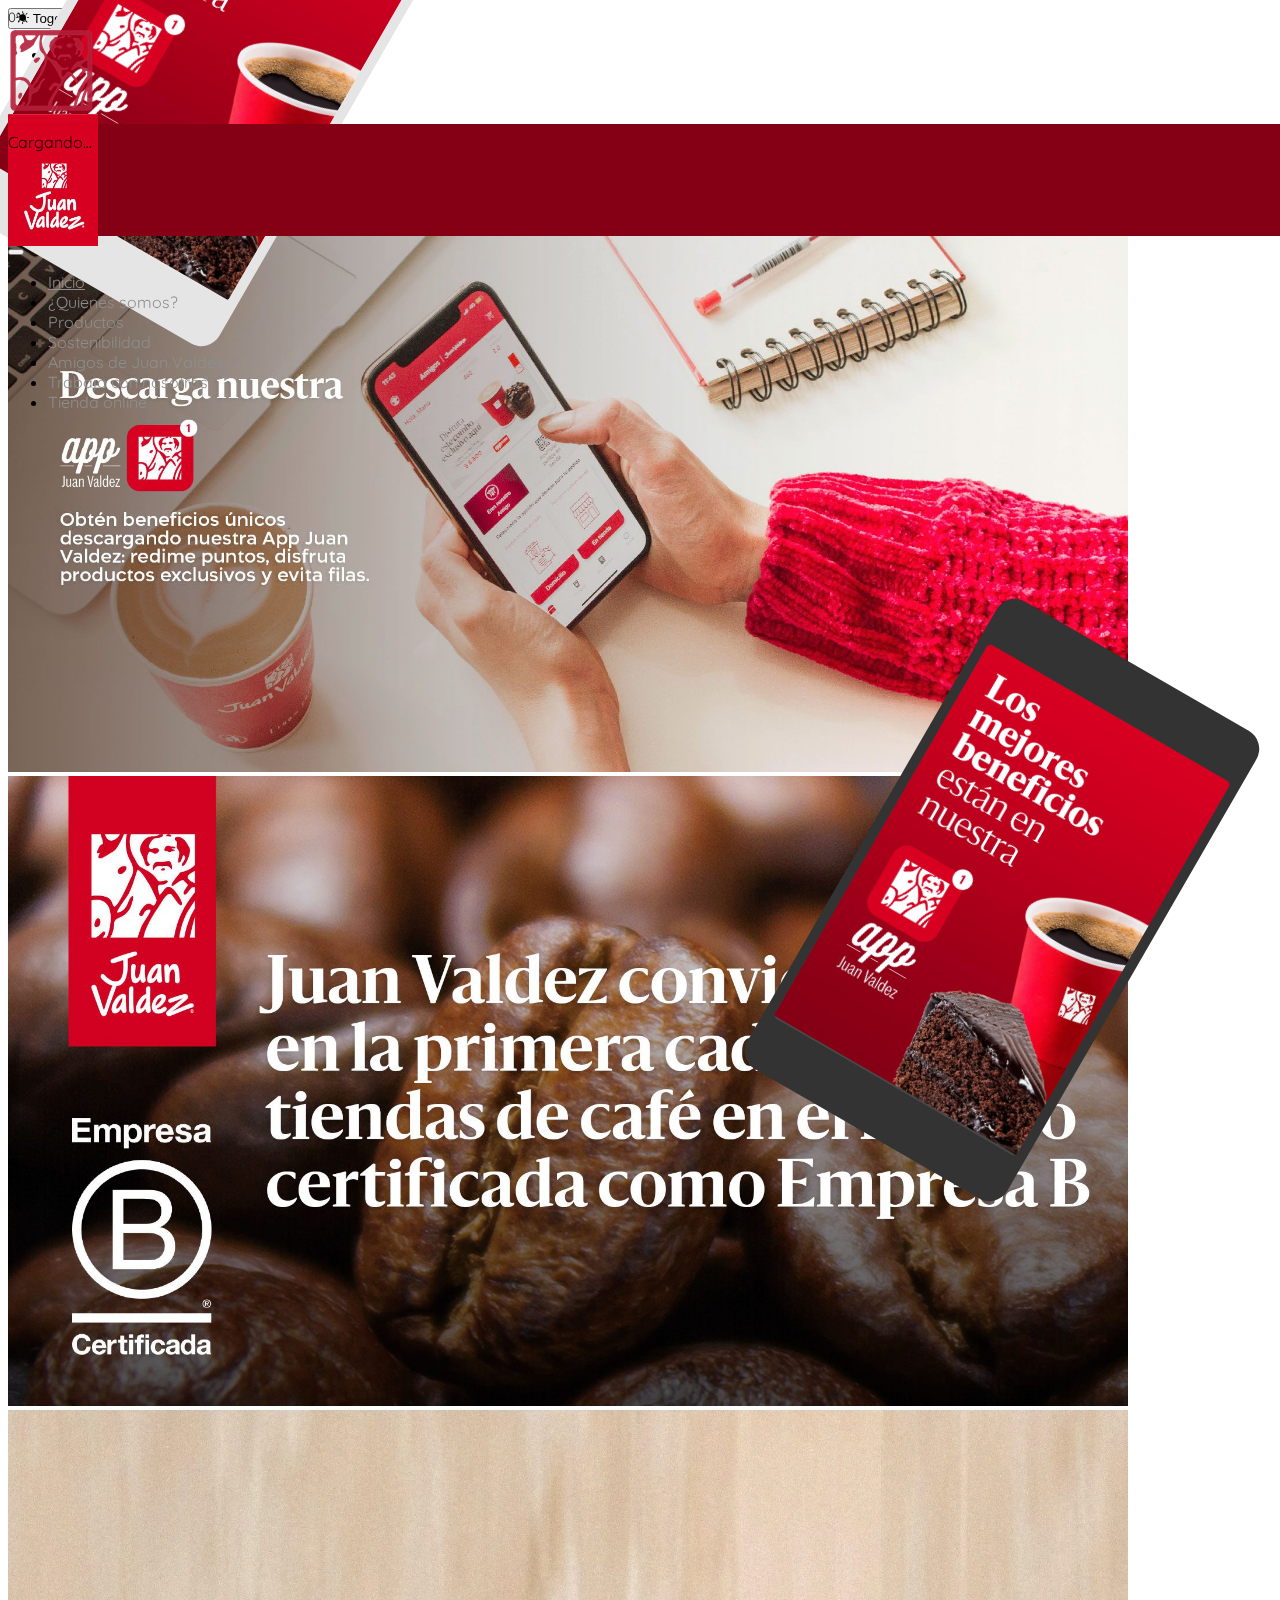
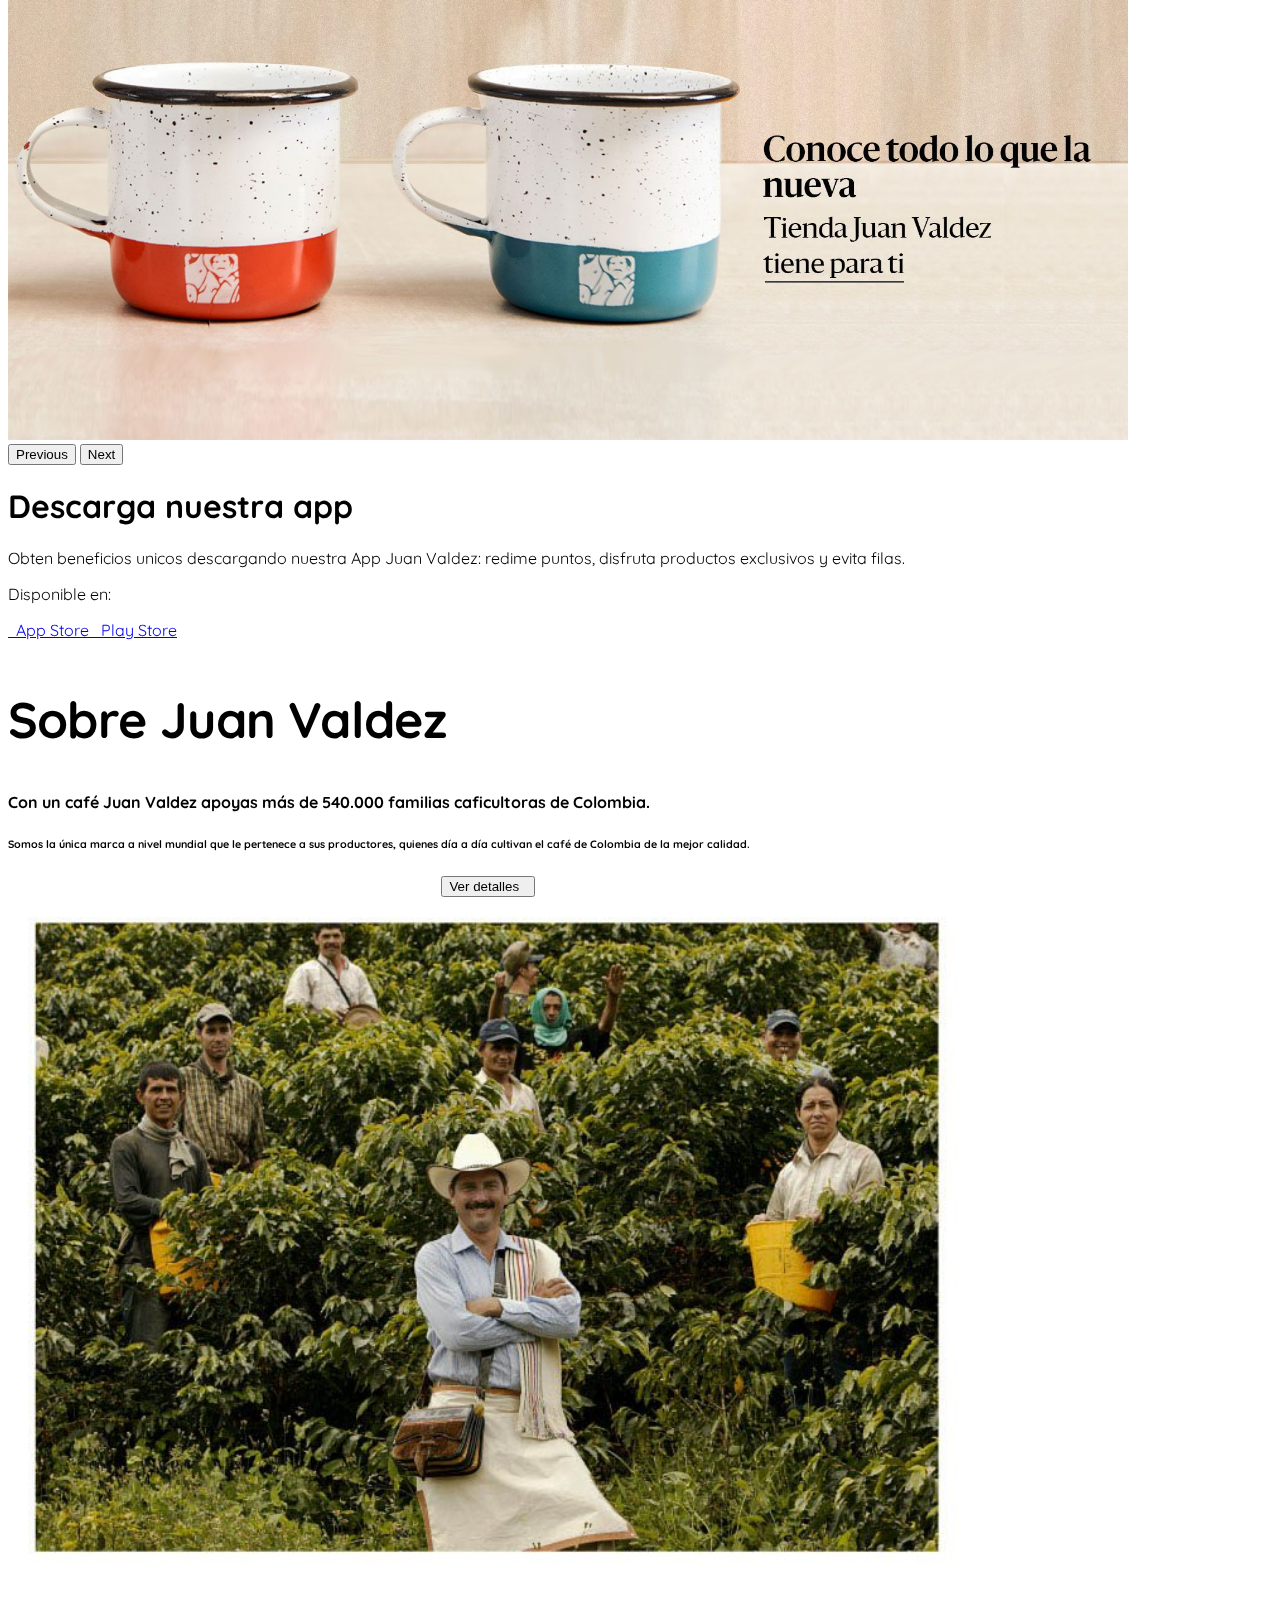
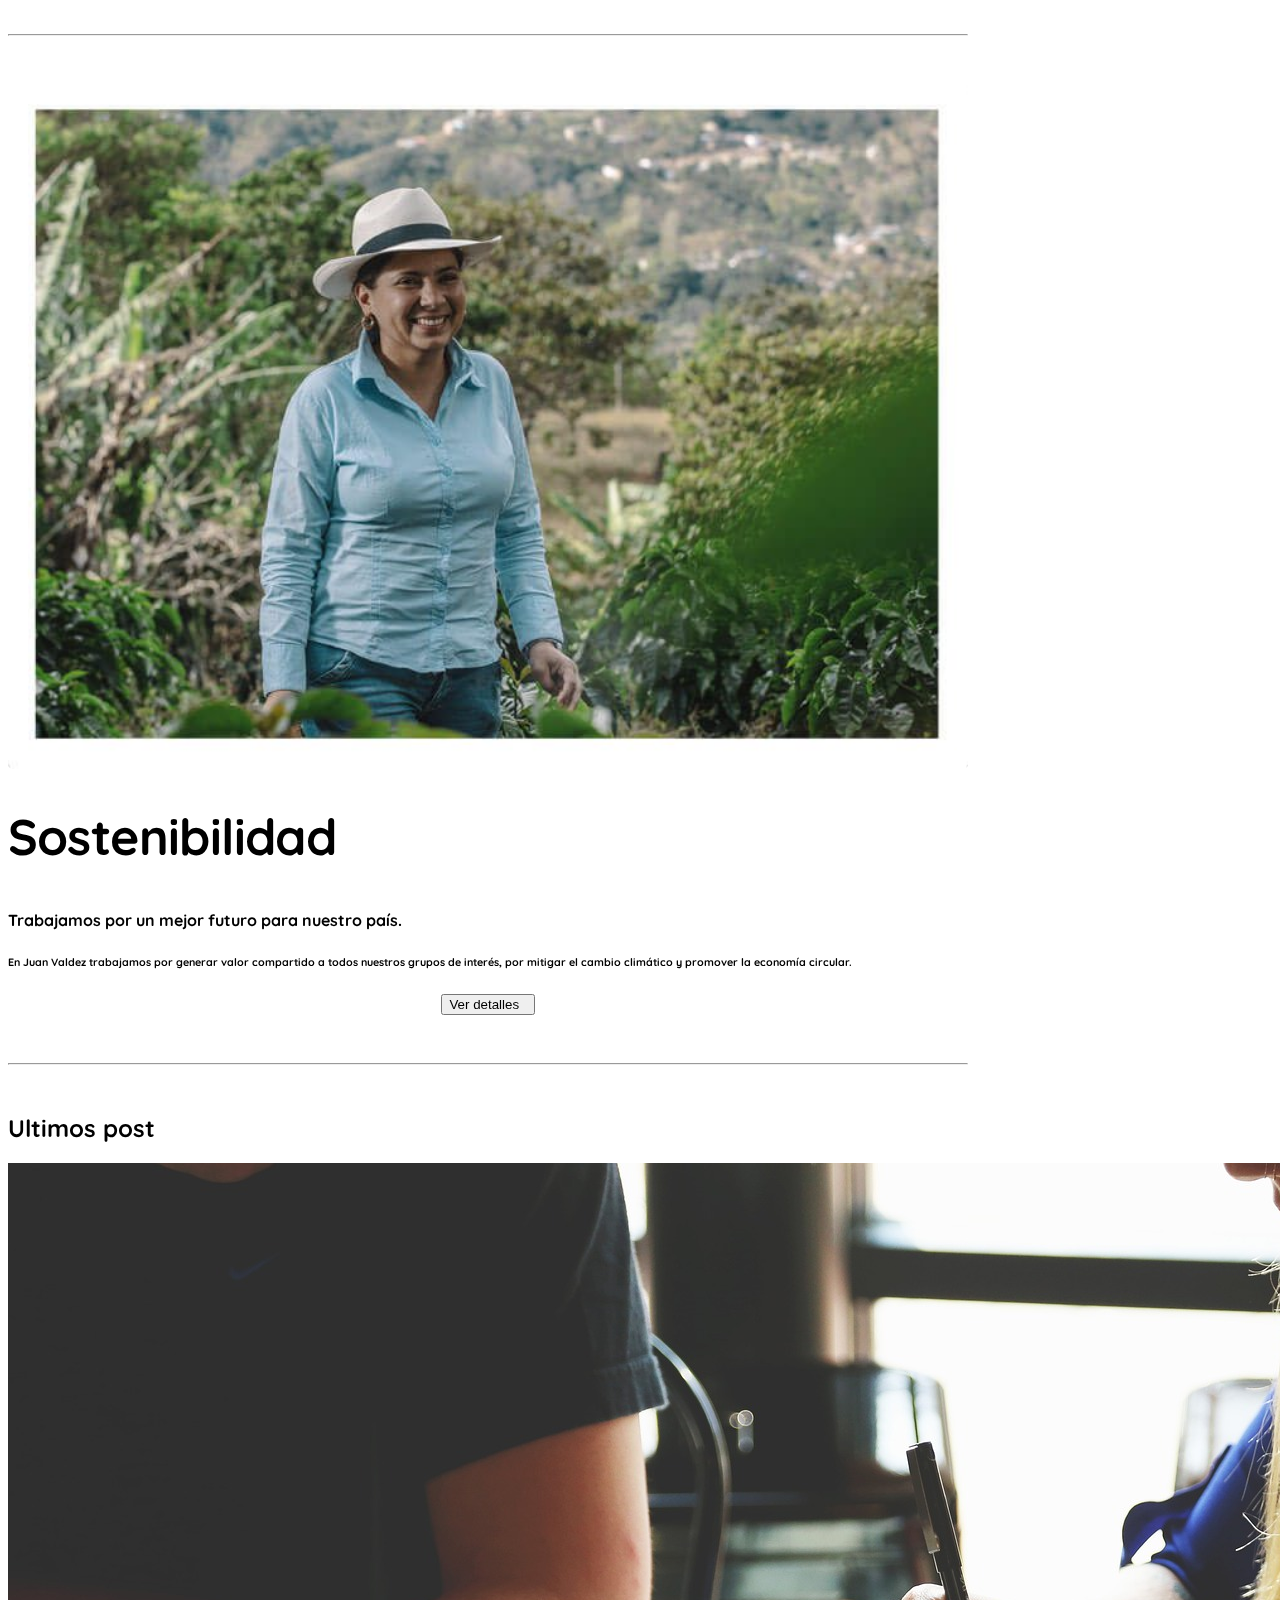
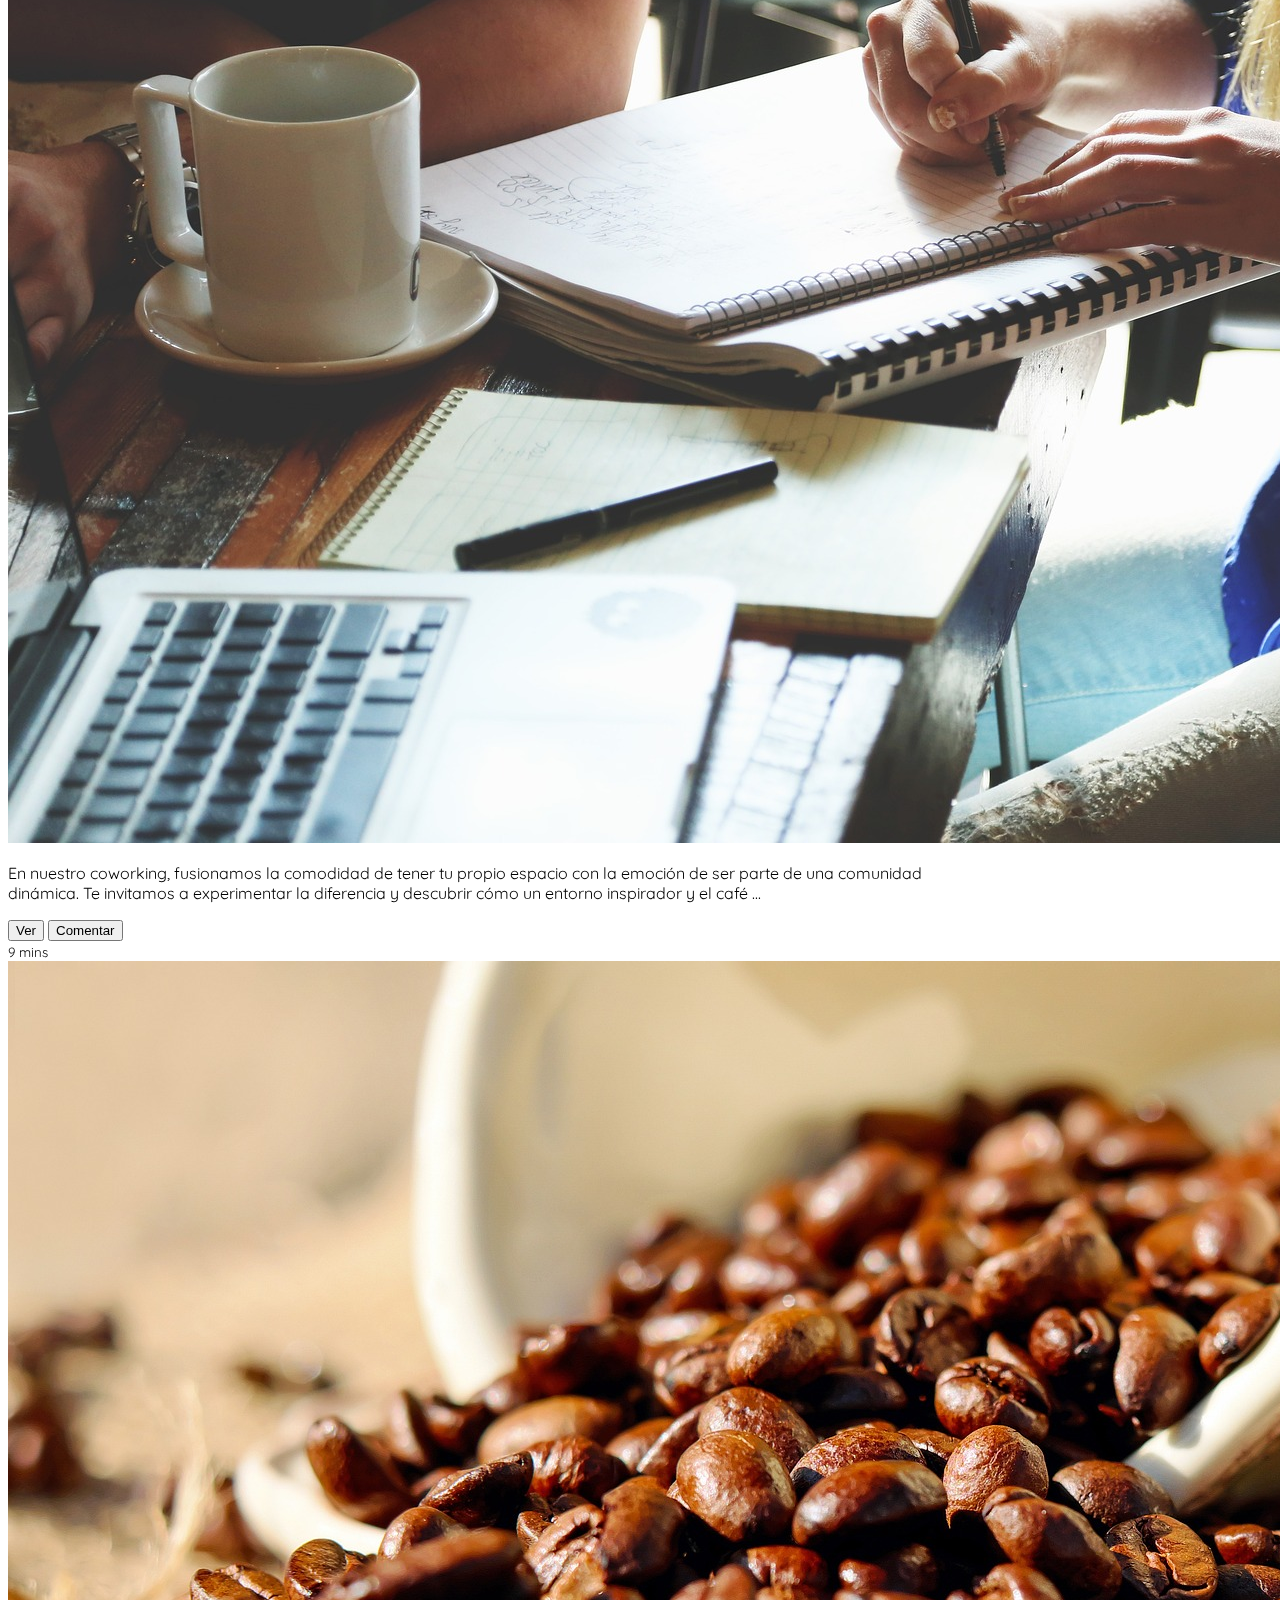
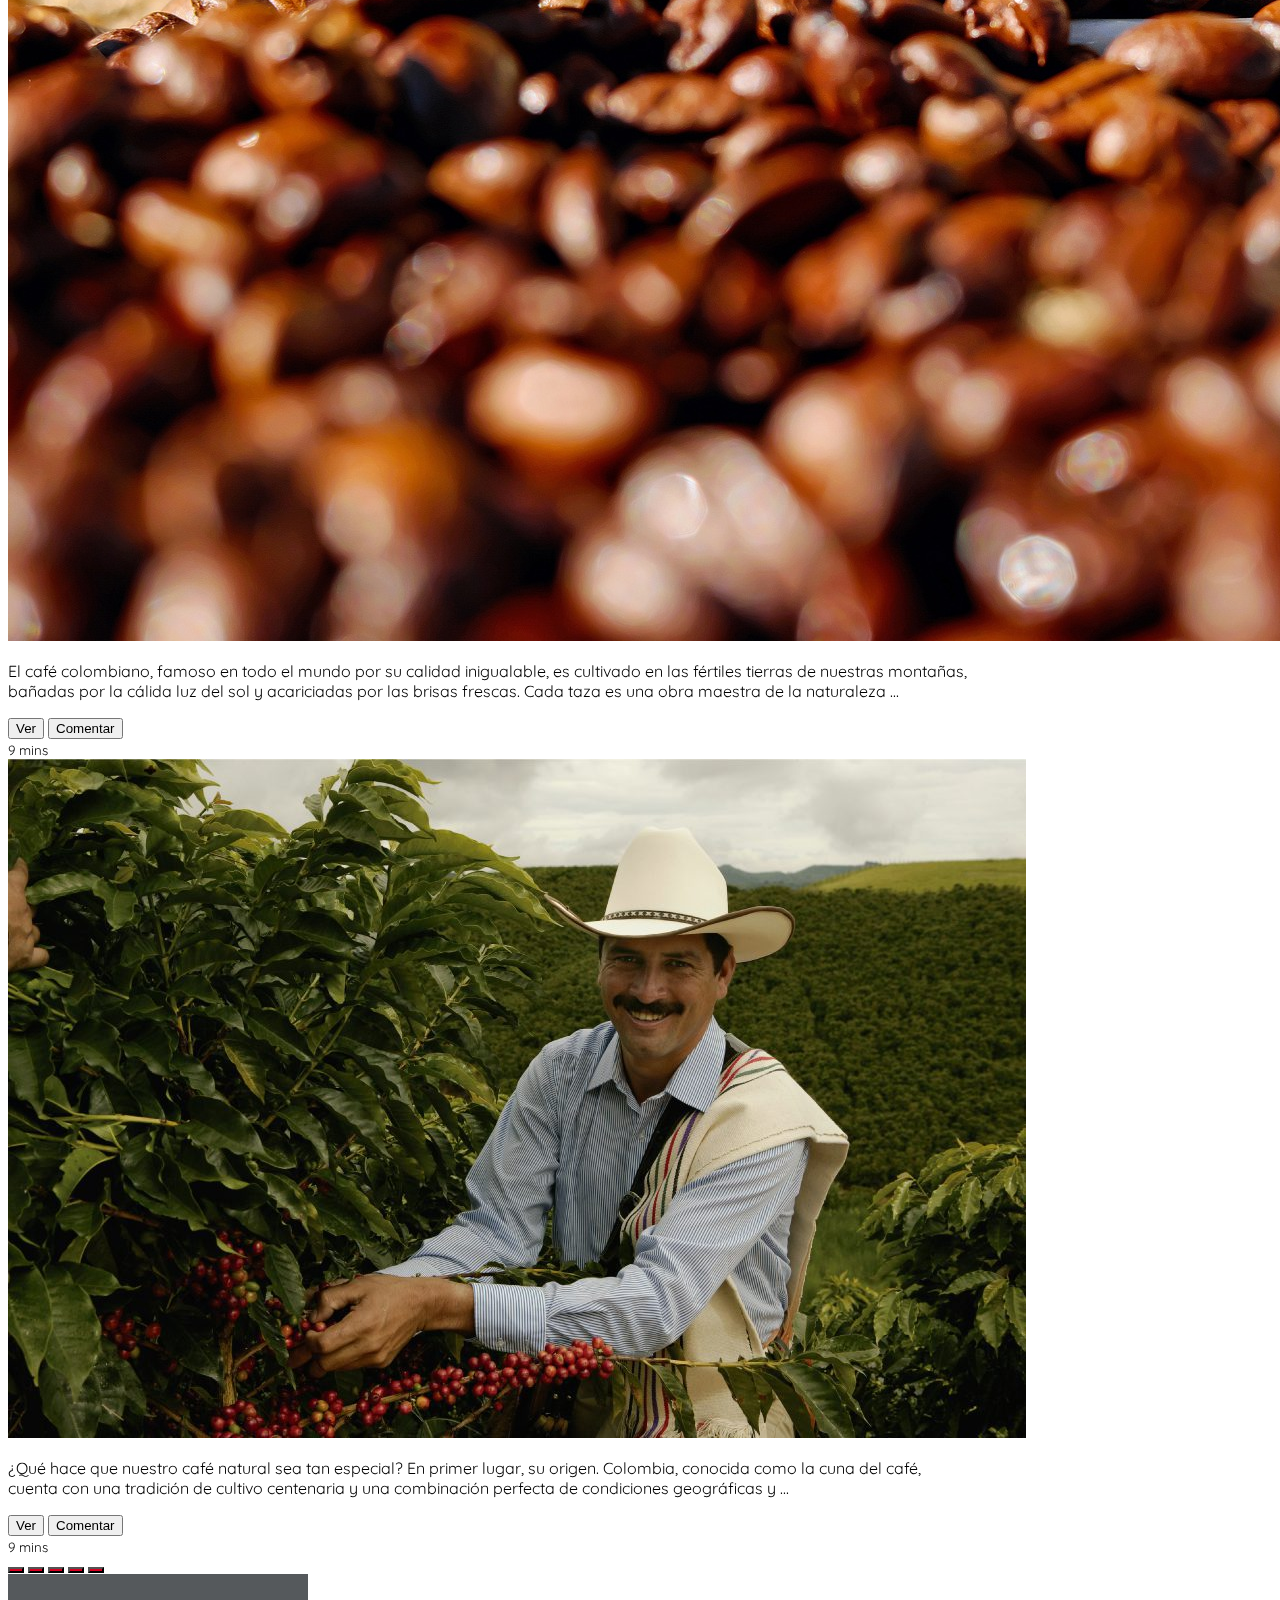
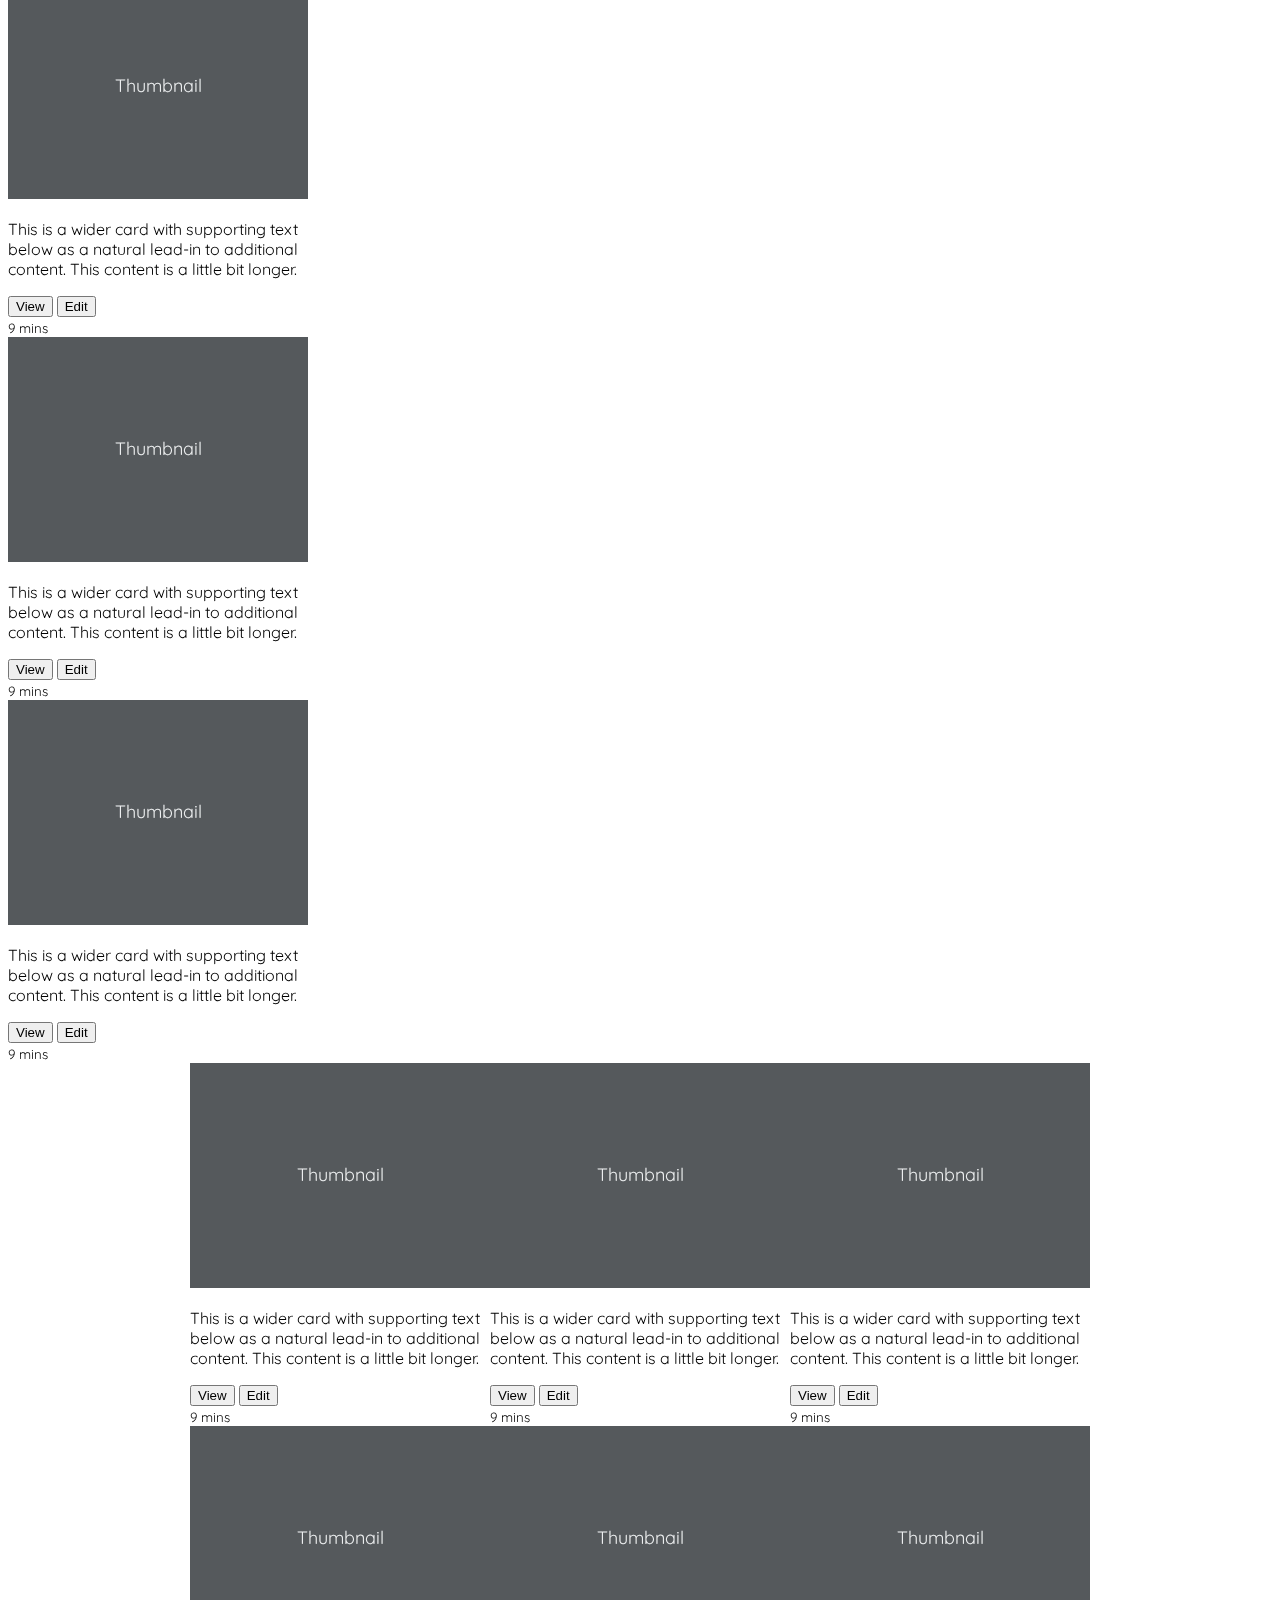
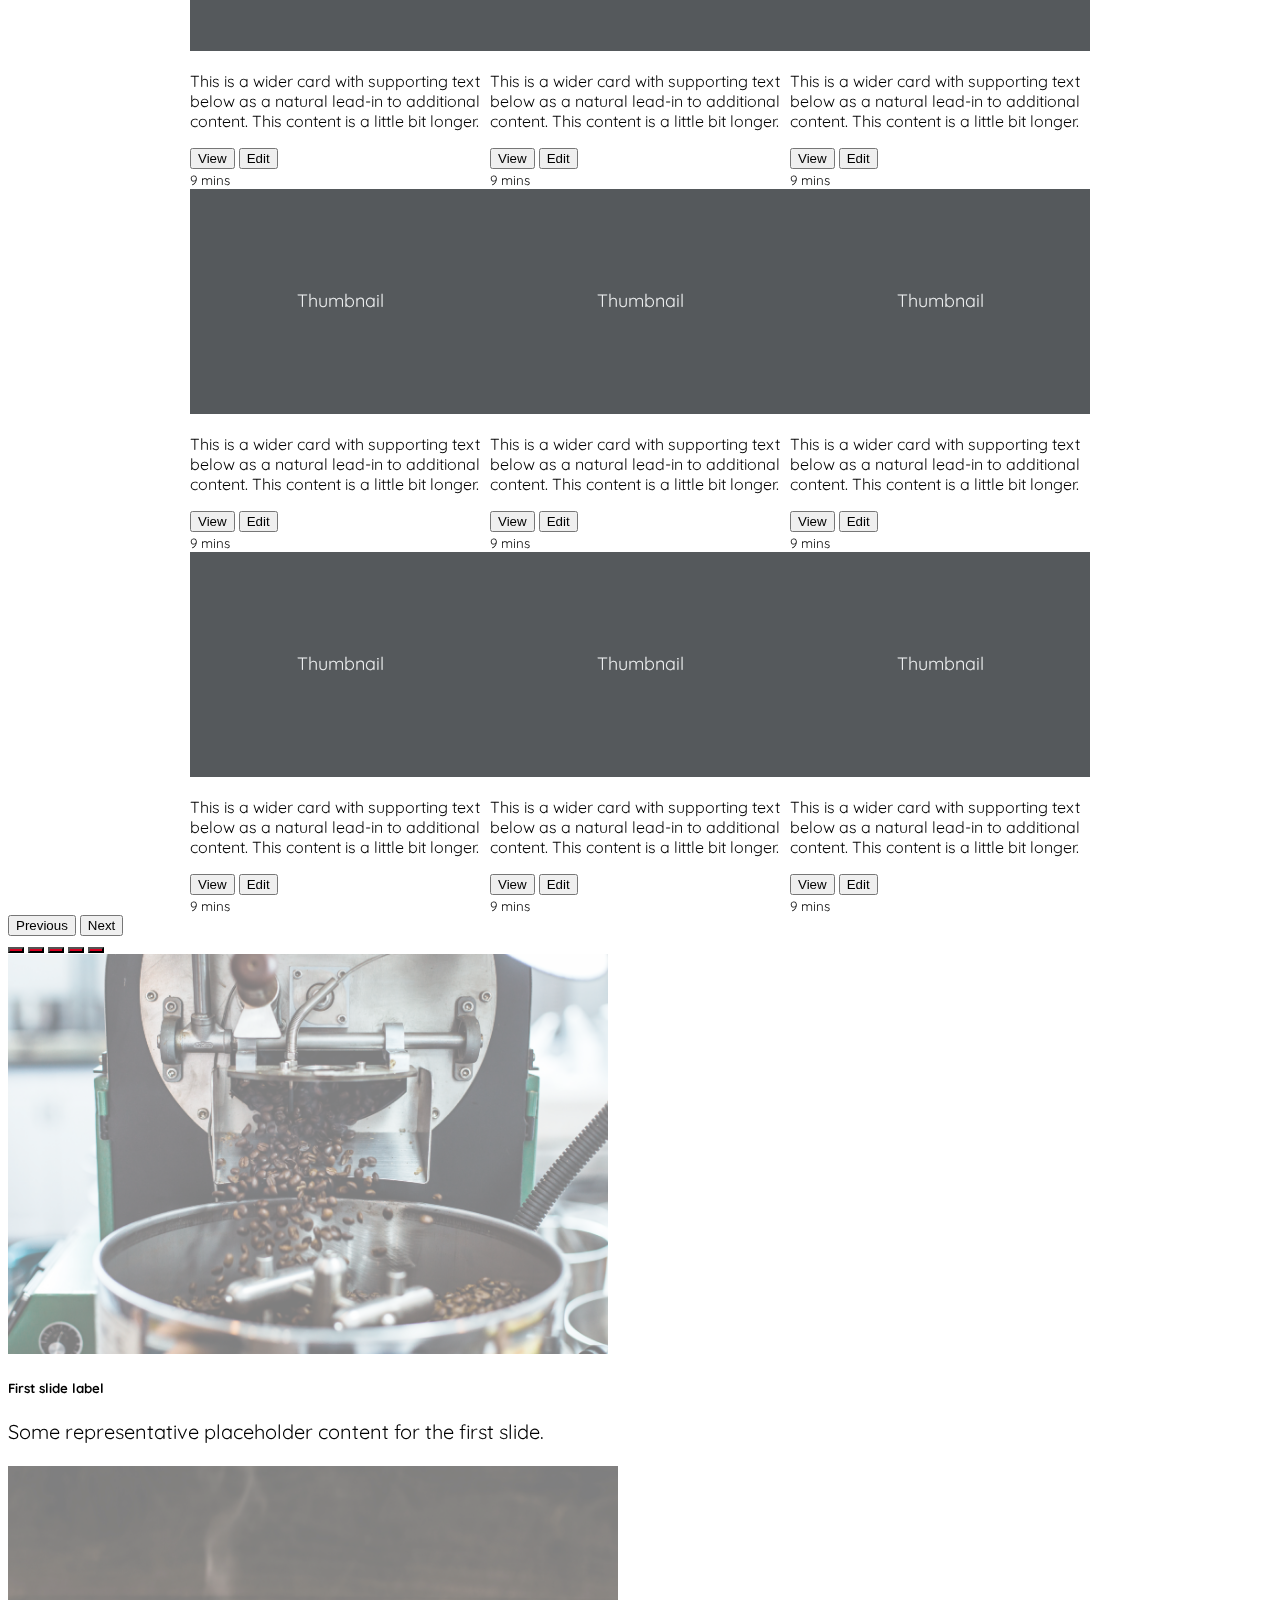
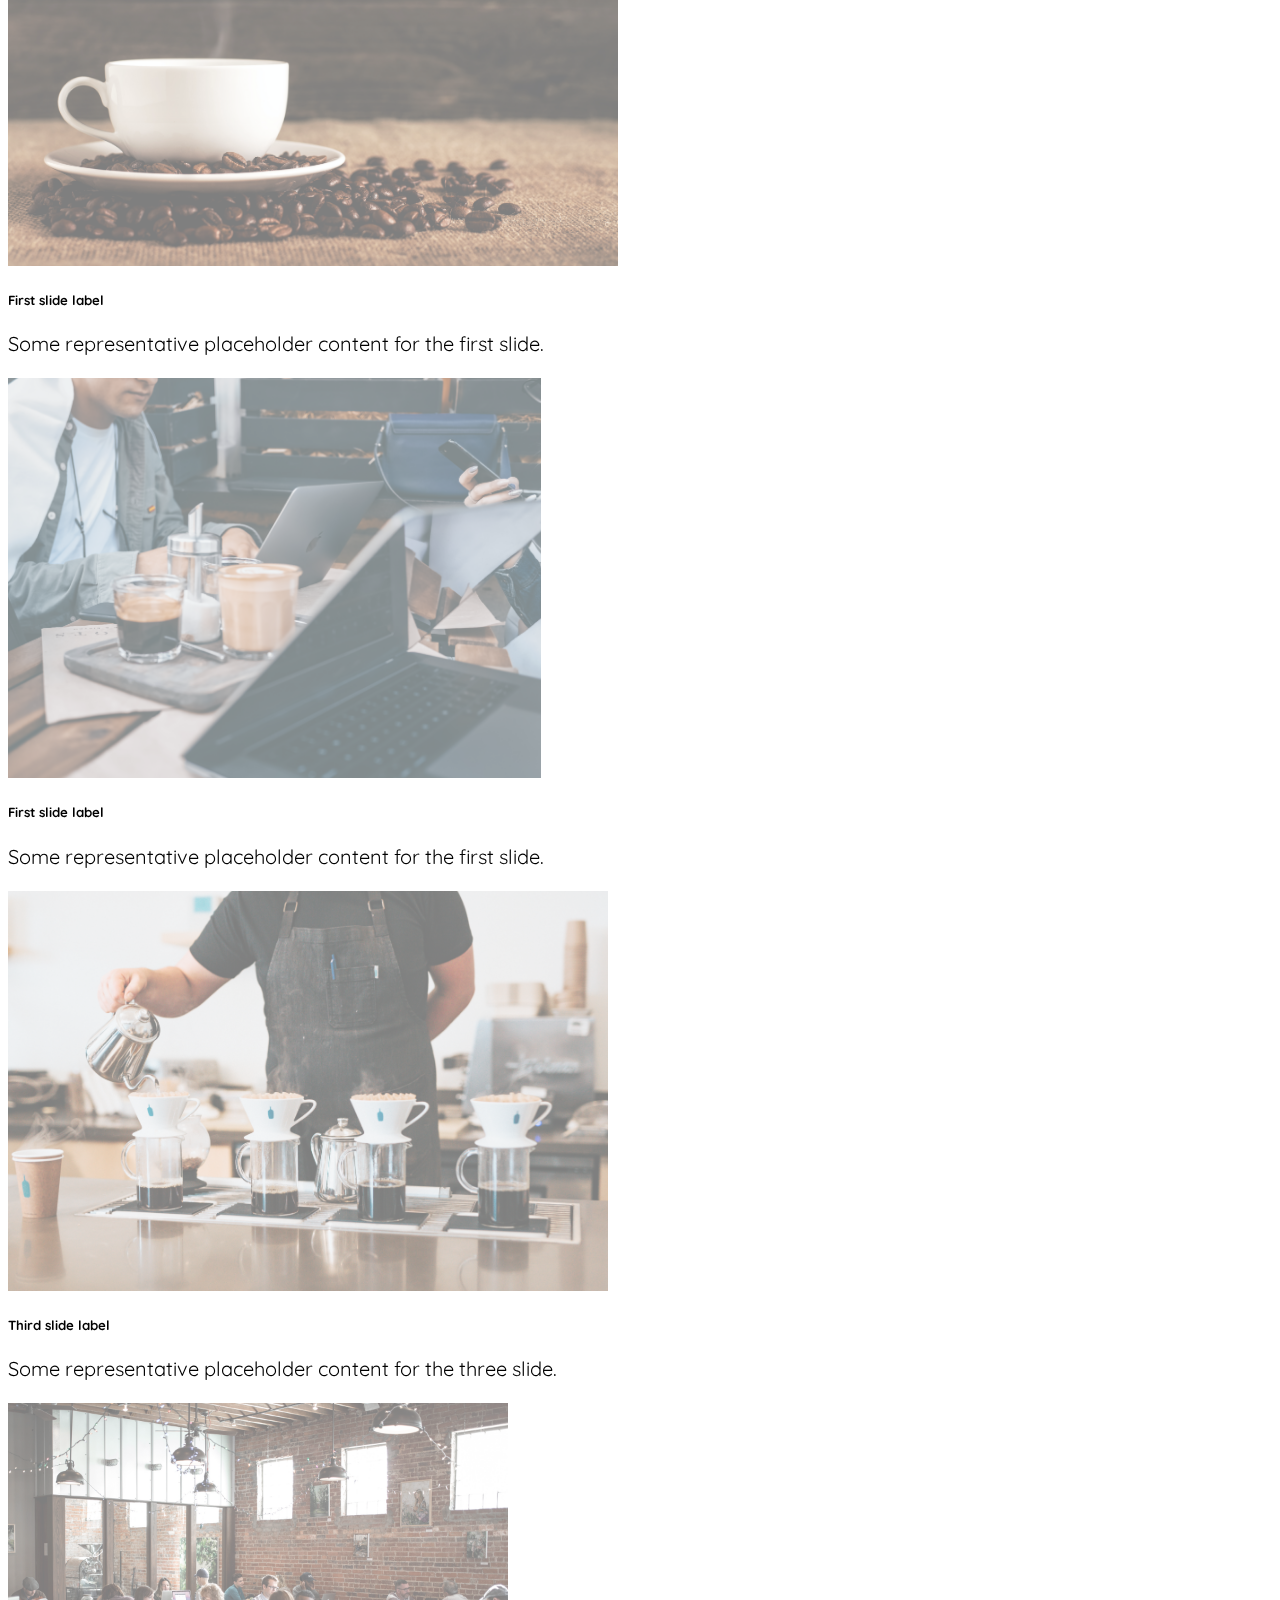
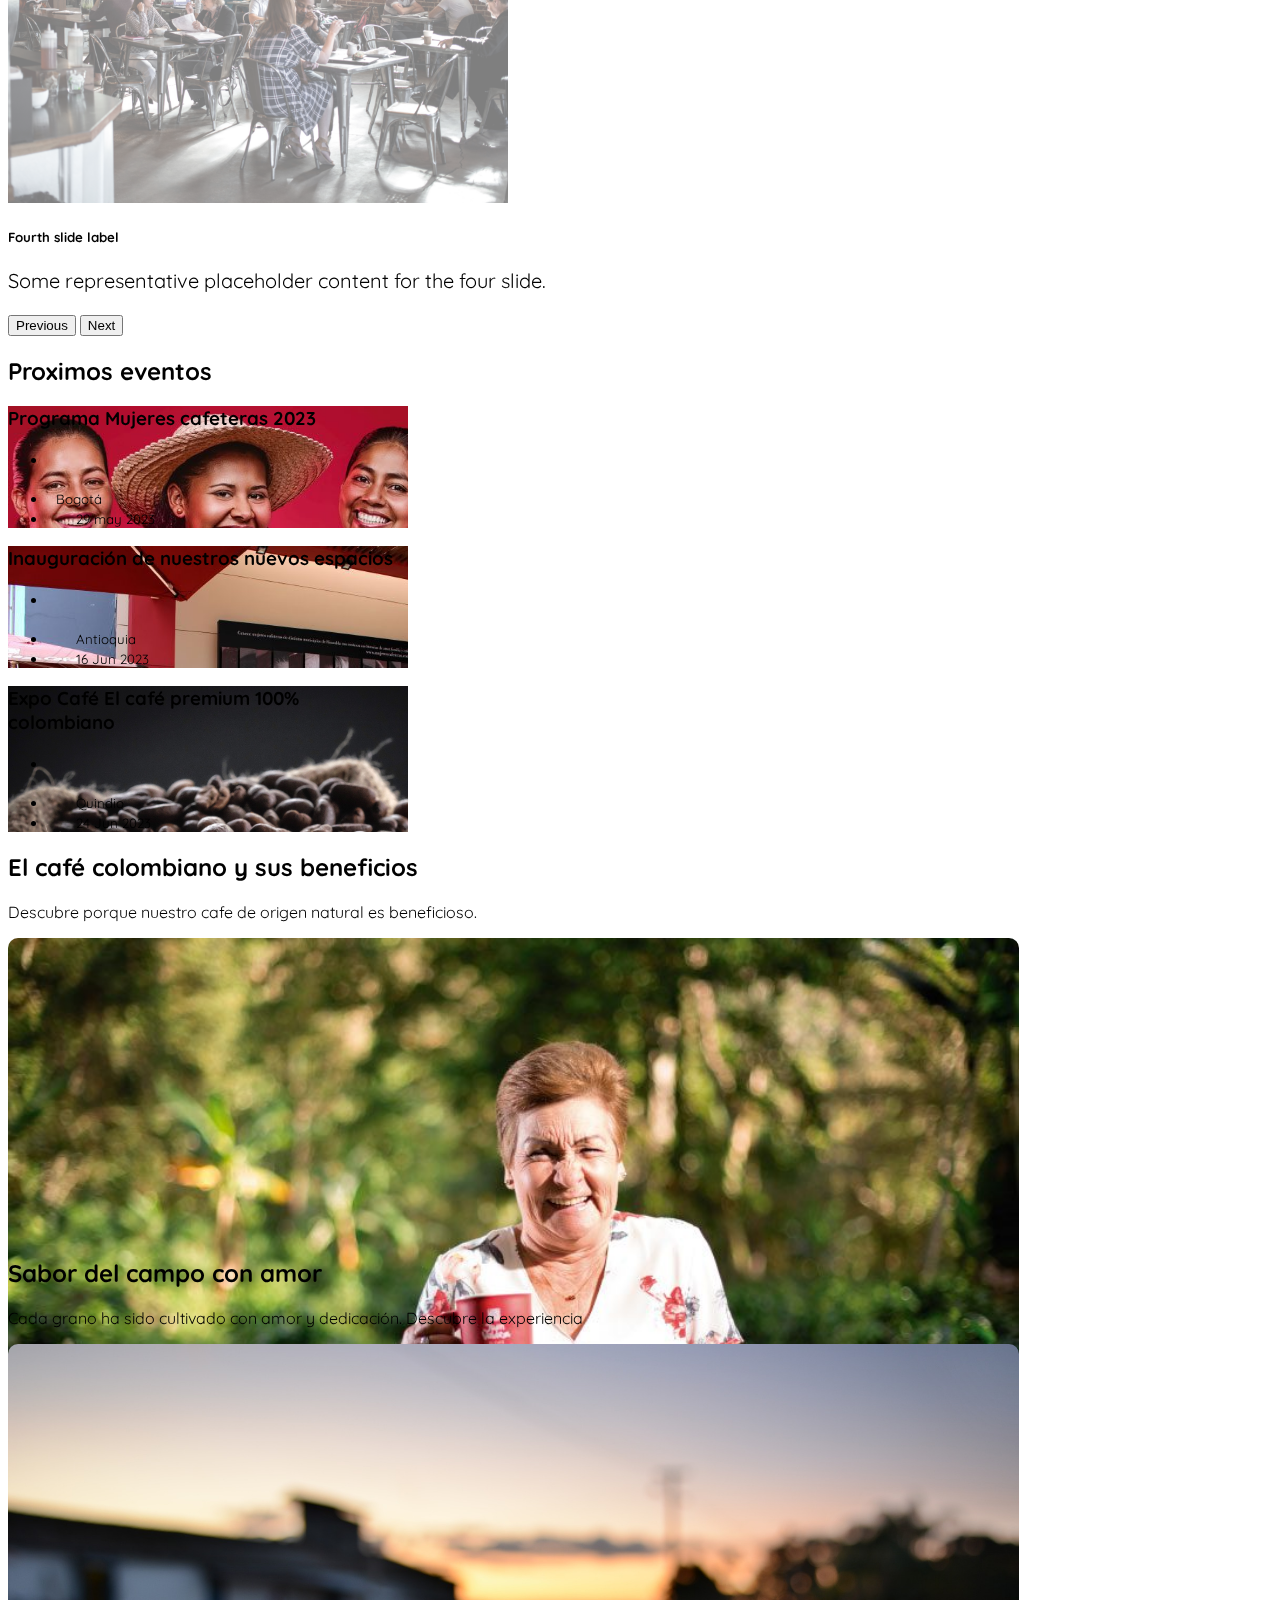
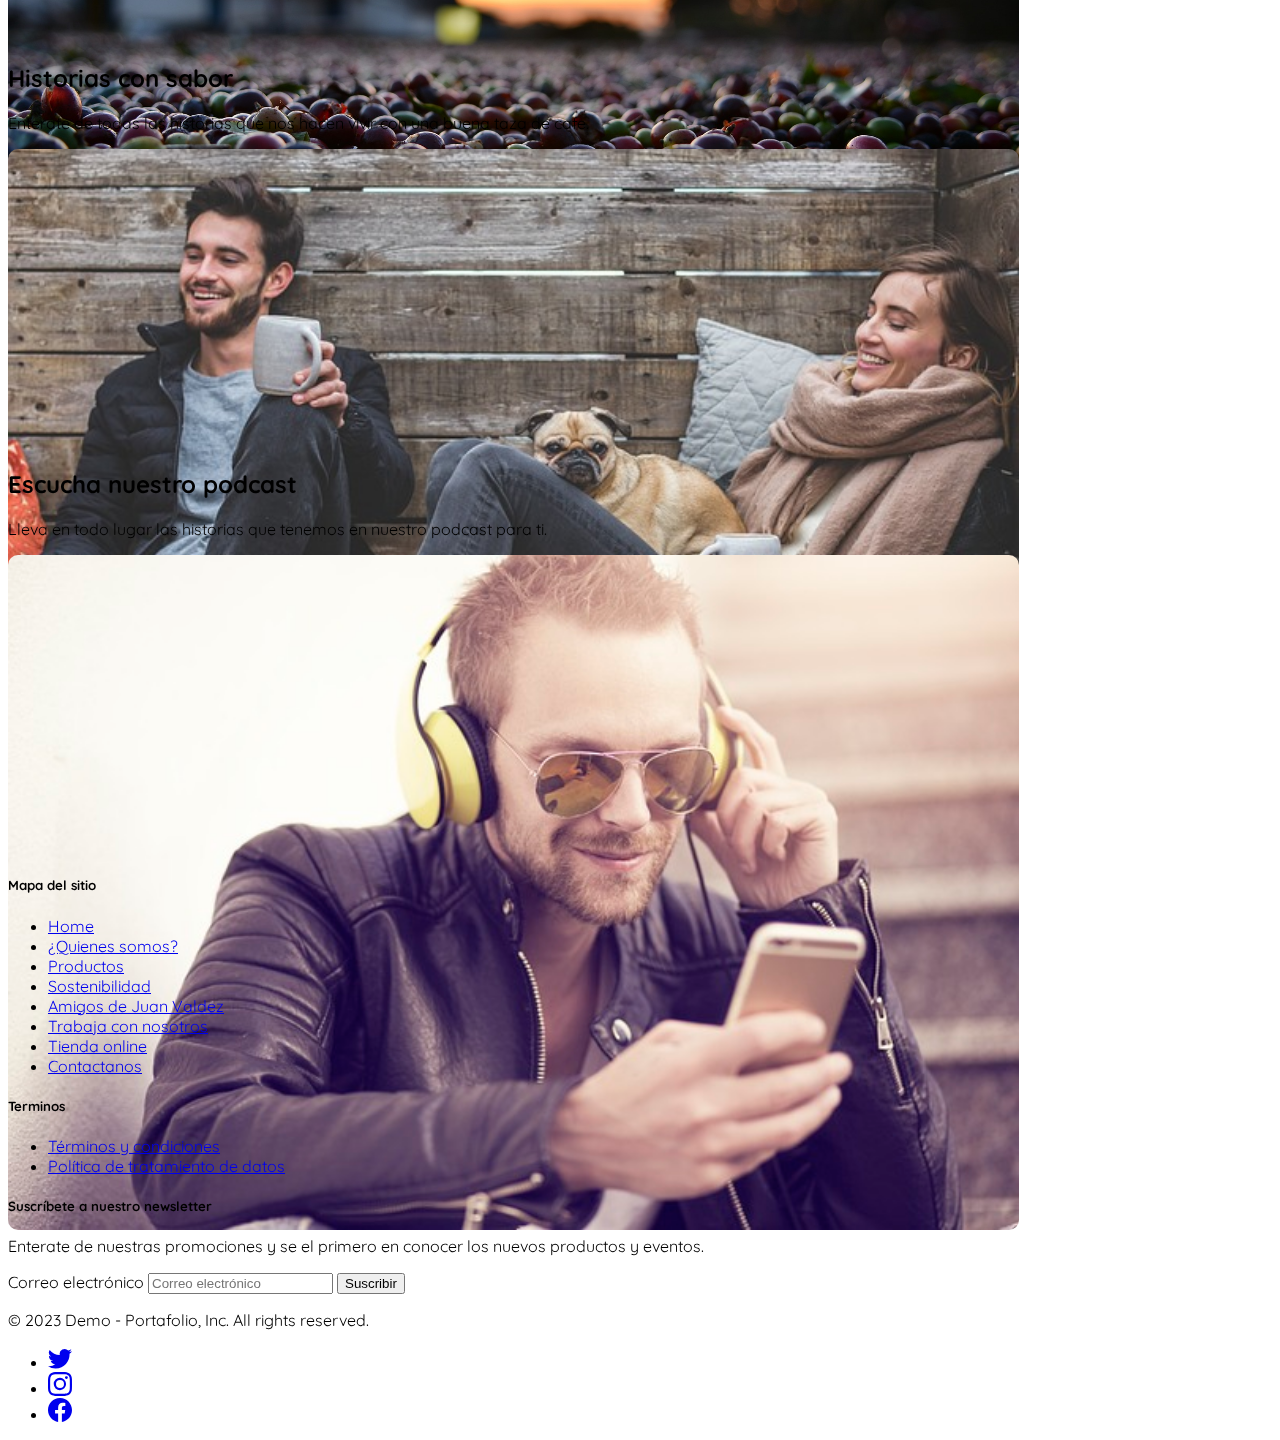
<file: index.html>
<!doctype html>
<html lang="en" data-bs-theme="auto">
  <head>
    <script src="./assets/js/color-modes.js"></script>

    <meta charset="utf-8">
    <meta name="viewport" content="width=device-width, initial-scale=1">
    <meta name="description" content="">
    <meta name="author" content="Mark Otto, Jacob Thornton, and Bootstrap contributors">
    <meta name="generator" content="Hugo 0.111.3">
    <title>☕️ Juan Valdez Website</title>

    <link rel="stylesheet" href="https://cdnjs.cloudflare.com/ajax/libs/animate.css/4.1.1/animate.min.css" />
    <link rel="stylesheet" href="https://cdnjs.cloudflare.com/ajax/libs/font-awesome/6.4.0/css/all.min.css" integrity="sha512-iecdLmaskl7CVkqkXNQ/ZH/XLlvWZOJyj7Yy7tcenmpD1ypASozpmT/E0iPtmFIB46ZmdtAc9eNBvH0H/ZpiBw==" crossorigin="anonymous" referrerpolicy="no-referrer" />
    
    <!-- <link href="./assets/css/bootstrap.min.css" rel="stylesheet"> -->
    <!-- <link href="https://getbootstrap.com/docs/5.3/dist/css/bootstrap.min.css" rel="stylesheet" integrity="sha384-aFq/bzH65dt+w6FI2ooMVUpc+21e0SRygnTpmBvdBgSdnuTN7QbdgL+OapgHtvPp" crossorigin="anonymous"> -->
    <link href="https://cdn.jsdelivr.net/npm/bootstrap@5.3.0-alpha2/dist/css/bootstrap.min.css" rel="stylesheet" integrity="sha384-aFq/bzH65dt+w6FI2ooMVUpc+21e0SRygnTpmBvdBgSdnuTN7QbdgL+OapgHtvPp" crossorigin="anonymous">
    <link rel="stylesheet" href="https://cdn.jsdelivr.net/npm/bootstrap-icons@1.10.4/font/bootstrap-icons.css">
    <link rel="shortcut icon" href="./assets/img/icon.png" type="image/x-icon">
    <style>

      @import url('https://fonts.googleapis.com/css2?family=Montserrat+Alternates:ital,wght@0,700;0,800;0,900;1,600;1,700;1,800;1,900&family=Montserrat:ital,wght@0,100;0,200;0,300;0,400;0,500;0,600;0,700;1,100;1,200;1,300;1,400;1,500;1,600;1,700&family=Quicksand:wght@300;400;500;600;700&display=swap');

      .bd-placeholder-img {
        font-size: 1.125rem;
        text-anchor: middle;
        -webkit-user-select: none;
        -moz-user-select: none;
        user-select: none;
      }

      @media (min-width: 768px) {
        .bd-placeholder-img-lg {
          font-size: 3.5rem;
        }
      }

      .b-example-divider {
        width: 100%;
        height: 3rem;
        background-color: rgba(0, 0, 0, .1);
        border: solid rgba(0, 0, 0, .15);
        border-width: 1px 0;
        box-shadow: inset 0 .5em 1.5em rgba(0, 0, 0, .1), inset 0 .125em .5em rgba(0, 0, 0, .15);
      }

      .b-example-vr {
        flex-shrink: 0;
        width: 1.5rem;
        height: 100vh;
      }

      .bi {
        vertical-align: -.125em;
        fill: currentColor;
      }

      .nav-scroller {
        position: relative;
        z-index: 2;
        height: 2.75rem;
        overflow-y: hidden;
      }

      .nav-scroller .nav {
        display: flex;
        flex-wrap: nowrap;
        padding-bottom: 1rem;
        margin-top: -1px;
        overflow-x: auto;
        text-align: center;
        white-space: nowrap;
        -webkit-overflow-scrolling: touch;
      }

      .btn-bd-primary {
        --bd-violet-bg: #712cf9;
        --bd-violet-rgb: 112.520718, 44.062154, 249.437846;

        --bs-btn-font-weight: 600;
        --bs-btn-color: var(--bs-white);
        --bs-btn-bg: var(--bd-violet-bg);
        --bs-btn-border-color: var(--bd-violet-bg);
        --bs-btn-hover-color: var(--bs-white);
        --bs-btn-hover-bg: #6528e0;
        --bs-btn-hover-border-color: #6528e0;
        --bs-btn-focus-shadow-rgb: var(--bd-violet-rgb);
        --bs-btn-active-color: var(--bs-btn-hover-color);
        --bs-btn-active-bg: #5a23c8;
        --bs-btn-active-border-color: #5a23c8;
      }

      .btn-bd-main {
        --bd-main-bg: #d70021;
        --bd-main-rgb: 215, 0, 33;

        --bs-btn-font-weight: 600;
        --bs-btn-color: var(--bs-white);
        --bs-btn-bg: var(--bd-main-bg);
        --bs-btn-border-color: var(--bd-main-bg);
        --bs-btn-hover-color: var(--bs-white);
        --bs-btn-hover-bg: #b7001c;
        --bs-btn-hover-border-color: #ac001a;
        --bs-btn-focus-shadow-rgb: var(--bd-main-rgb);
        --bs-btn-active-color: var(--bs-btn-hover-color);
        --bs-btn-active-bg: #ac001a;
        --bs-btn-active-border-color: #a10019;
      }


      .bd-mode-toggle {
        z-index: 1500;
      }
    </style>

    
    <!-- Custom styles for this template -->
    <link href="./assets/css/product.css" rel="stylesheet">
  </head>
  <body>
    <div class="active--loading d-flex justify-content-center align-items-center bg-body-tertiary">
      <div>
        <div class="text-center mb-2">
          <small id="text--percentage" class="font--01 animate__animated animate__pulse animate__infinite text-center">0%</small>
          <div class="progress" style="height: 4px;">
            <div id="progress--loading" class="progress-bar bg-danger" role="progressbar" style="width: 0%;" aria-valuenow="0" aria-valuemin="0" aria-valuemax="100"></div>
          </div>
        </div>
        <img src="./assets/img/Juan-Valdez-Logo-Loading.png" class="animate__animated animate__fadeIn animate__infinite animate__slower">
        <p class="font--01 animate__animated animate__pulse animate__infinite">Cargando...</p>
      </div>
    </div>
    <svg xmlns="http://www.w3.org/2000/svg" style="display: none;">
      <symbol id="check2" viewBox="0 0 16 16">
        <path d="M13.854 3.646a.5.5 0 0 1 0 .708l-7 7a.5.5 0 0 1-.708 0l-3.5-3.5a.5.5 0 1 1 .708-.708L6.5 10.293l6.646-6.647a.5.5 0 0 1 .708 0z"/>
      </symbol>
      <symbol id="circle-half" viewBox="0 0 16 16">
        <path d="M8 15A7 7 0 1 0 8 1v14zm0 1A8 8 0 1 1 8 0a8 8 0 0 1 0 16z"/>
      </symbol>
      <symbol id="moon-stars-fill" viewBox="0 0 16 16">
        <path d="M6 .278a.768.768 0 0 1 .08.858 7.208 7.208 0 0 0-.878 3.46c0 4.021 3.278 7.277 7.318 7.277.527 0 1.04-.055 1.533-.16a.787.787 0 0 1 .81.316.733.733 0 0 1-.031.893A8.349 8.349 0 0 1 8.344 16C3.734 16 0 12.286 0 7.71 0 4.266 2.114 1.312 5.124.06A.752.752 0 0 1 6 .278z"/>
        <path d="M10.794 3.148a.217.217 0 0 1 .412 0l.387 1.162c.173.518.579.924 1.097 1.097l1.162.387a.217.217 0 0 1 0 .412l-1.162.387a1.734 1.734 0 0 0-1.097 1.097l-.387 1.162a.217.217 0 0 1-.412 0l-.387-1.162A1.734 1.734 0 0 0 9.31 6.593l-1.162-.387a.217.217 0 0 1 0-.412l1.162-.387a1.734 1.734 0 0 0 1.097-1.097l.387-1.162zM13.863.099a.145.145 0 0 1 .274 0l.258.774c.115.346.386.617.732.732l.774.258a.145.145 0 0 1 0 .274l-.774.258a1.156 1.156 0 0 0-.732.732l-.258.774a.145.145 0 0 1-.274 0l-.258-.774a1.156 1.156 0 0 0-.732-.732l-.774-.258a.145.145 0 0 1 0-.274l.774-.258c.346-.115.617-.386.732-.732L13.863.1z"/>
      </symbol>
      <symbol id="sun-fill" viewBox="0 0 16 16">
        <path d="M8 12a4 4 0 1 0 0-8 4 4 0 0 0 0 8zM8 0a.5.5 0 0 1 .5.5v2a.5.5 0 0 1-1 0v-2A.5.5 0 0 1 8 0zm0 13a.5.5 0 0 1 .5.5v2a.5.5 0 0 1-1 0v-2A.5.5 0 0 1 8 13zm8-5a.5.5 0 0 1-.5.5h-2a.5.5 0 0 1 0-1h2a.5.5 0 0 1 .5.5zM3 8a.5.5 0 0 1-.5.5h-2a.5.5 0 0 1 0-1h2A.5.5 0 0 1 3 8zm10.657-5.657a.5.5 0 0 1 0 .707l-1.414 1.415a.5.5 0 1 1-.707-.708l1.414-1.414a.5.5 0 0 1 .707 0zm-9.193 9.193a.5.5 0 0 1 0 .707L3.05 13.657a.5.5 0 0 1-.707-.707l1.414-1.414a.5.5 0 0 1 .707 0zm9.193 2.121a.5.5 0 0 1-.707 0l-1.414-1.414a.5.5 0 0 1 .707-.707l1.414 1.414a.5.5 0 0 1 0 .707zM4.464 4.465a.5.5 0 0 1-.707 0L2.343 3.05a.5.5 0 1 1 .707-.707l1.414 1.414a.5.5 0 0 1 0 .708z"/>
      </symbol>
    </svg>
    <svg xmlns="http://www.w3.org/2000/svg" style="display: none;">
      <symbol id="bootstrap" viewBox="0 0 118 94">
        <title>Bootstrap</title>
        <path fill-rule="evenodd" clip-rule="evenodd" d="M24.509 0c-6.733 0-11.715 5.893-11.492 12.284.214 6.14-.064 14.092-2.066 20.577C8.943 39.365 5.547 43.485 0 44.014v5.972c5.547.529 8.943 4.649 10.951 11.153 2.002 6.485 2.28 14.437 2.066 20.577C12.794 88.106 17.776 94 24.51 94H93.5c6.733 0 11.714-5.893 11.491-12.284-.214-6.14.064-14.092 2.066-20.577 2.009-6.504 5.396-10.624 10.943-11.153v-5.972c-5.547-.529-8.934-4.649-10.943-11.153-2.002-6.484-2.28-14.437-2.066-20.577C105.214 5.894 100.233 0 93.5 0H24.508zM80 57.863C80 66.663 73.436 72 62.543 72H44a2 2 0 01-2-2V24a2 2 0 012-2h18.437c9.083 0 15.044 4.92 15.044 12.474 0 5.302-4.01 10.049-9.119 10.88v.277C75.317 46.394 80 51.21 80 57.863zM60.521 28.34H49.948v14.934h8.905c6.884 0 10.68-2.772 10.68-7.727 0-4.643-3.264-7.207-9.012-7.207zM49.948 49.2v16.458H60.91c7.167 0 10.964-2.876 10.964-8.281 0-5.406-3.903-8.178-11.425-8.178H49.948z"></path>
      </symbol>
      <symbol id="facebook" viewBox="0 0 16 16">
        <path d="M16 8.049c0-4.446-3.582-8.05-8-8.05C3.58 0-.002 3.603-.002 8.05c0 4.017 2.926 7.347 6.75 7.951v-5.625h-2.03V8.05H6.75V6.275c0-2.017 1.195-3.131 3.022-3.131.876 0 1.791.157 1.791.157v1.98h-1.009c-.993 0-1.303.621-1.303 1.258v1.51h2.218l-.354 2.326H9.25V16c3.824-.604 6.75-3.934 6.75-7.951z"></path>
      </symbol>
      <symbol id="instagram" viewBox="0 0 16 16">
          <path d="M8 0C5.829 0 5.556.01 4.703.048 3.85.088 3.269.222 2.76.42a3.917 3.917 0 0 0-1.417.923A3.927 3.927 0 0 0 .42 2.76C.222 3.268.087 3.85.048 4.7.01 5.555 0 5.827 0 8.001c0 2.172.01 2.444.048 3.297.04.852.174 1.433.372 1.942.205.526.478.972.923 1.417.444.445.89.719 1.416.923.51.198 1.09.333 1.942.372C5.555 15.99 5.827 16 8 16s2.444-.01 3.298-.048c.851-.04 1.434-.174 1.943-.372a3.916 3.916 0 0 0 1.416-.923c.445-.445.718-.891.923-1.417.197-.509.332-1.09.372-1.942C15.99 10.445 16 10.173 16 8s-.01-2.445-.048-3.299c-.04-.851-.175-1.433-.372-1.941a3.926 3.926 0 0 0-.923-1.417A3.911 3.911 0 0 0 13.24.42c-.51-.198-1.092-.333-1.943-.372C10.443.01 10.172 0 7.998 0h.003zm-.717 1.442h.718c2.136 0 2.389.007 3.232.046.78.035 1.204.166 1.486.275.373.145.64.319.92.599.28.28.453.546.598.92.11.281.24.705.275 1.485.039.843.047 1.096.047 3.231s-.008 2.389-.047 3.232c-.035.78-.166 1.203-.275 1.485a2.47 2.47 0 0 1-.599.919c-.28.28-.546.453-.92.598-.28.11-.704.24-1.485.276-.843.038-1.096.047-3.232.047s-2.39-.009-3.233-.047c-.78-.036-1.203-.166-1.485-.276a2.478 2.478 0 0 1-.92-.598 2.48 2.48 0 0 1-.6-.92c-.109-.281-.24-.705-.275-1.485-.038-.843-.046-1.096-.046-3.233 0-2.136.008-2.388.046-3.231.036-.78.166-1.204.276-1.486.145-.373.319-.64.599-.92.28-.28.546-.453.92-.598.282-.11.705-.24 1.485-.276.738-.034 1.024-.044 2.515-.045v.002zm4.988 1.328a.96.96 0 1 0 0 1.92.96.96 0 0 0 0-1.92zm-4.27 1.122a4.109 4.109 0 1 0 0 8.217 4.109 4.109 0 0 0 0-8.217zm0 1.441a2.667 2.667 0 1 1 0 5.334 2.667 2.667 0 0 1 0-5.334z"></path>
      </symbol>
      <symbol id="twitter" viewBox="0 0 16 16">
        <path d="M5.026 15c6.038 0 9.341-5.003 9.341-9.334 0-.14 0-.282-.006-.422A6.685 6.685 0 0 0 16 3.542a6.658 6.658 0 0 1-1.889.518 3.301 3.301 0 0 0 1.447-1.817 6.533 6.533 0 0 1-2.087.793A3.286 3.286 0 0 0 7.875 6.03a9.325 9.325 0 0 1-6.767-3.429 3.289 3.289 0 0 0 1.018 4.382A3.323 3.323 0 0 1 .64 6.575v.045a3.288 3.288 0 0 0 2.632 3.218 3.203 3.203 0 0 1-.865.115 3.23 3.23 0 0 1-.614-.057 3.283 3.283 0 0 0 3.067 2.277A6.588 6.588 0 0 1 .78 13.58a6.32 6.32 0 0 1-.78-.045A9.344 9.344 0 0 0 5.026 15z"></path>
      </symbol>
    </svg>

    <div class="dropdown position-fixed bottom-0 end-0 mb-3 me-3 bd-mode-toggle">
      <button class="btn btn-bd-main py-2 dropdown-toggle d-flex align-items-center"
              id="bd-theme"
              type="button"
              aria-expanded="false"
              data-bs-toggle="dropdown"
              aria-label="Toggle theme (auto)">
        <svg class="bi my-1 theme-icon-active" width="1em" height="1em"><use href="#circle-half"></use></svg>
        <span class="visually-hidden" id="bd-theme-text">Toggle theme</span>
      </button>
      <ul class="dropdown-menu dropdown-menu-end shadow" aria-labelledby="bd-theme-text">
        <li>
          <button type="button" class="dropdown-item d-flex align-items-center" data-bs-theme-value="light" aria-pressed="false">
            <svg class="bi me-2 opacity-50 theme-icon" width="1em" height="1em"><use href="#sun-fill"></use></svg>
            Light
            <svg class="bi ms-auto d-none" width="1em" height="1em"><use href="#check2"></use></svg>
          </button>
        </li>
        <li>
          <button type="button" class="dropdown-item d-flex align-items-center" data-bs-theme-value="dark" aria-pressed="false">
            <svg class="bi me-2 opacity-50 theme-icon" width="1em" height="1em"><use href="#moon-stars-fill"></use></svg>
            Dark
            <svg class="bi ms-auto d-none" width="1em" height="1em"><use href="#check2"></use></svg>
          </button>
        </li>
        <li>
          <button type="button" class="dropdown-item d-flex align-items-center active" data-bs-theme-value="auto" aria-pressed="true">
            <svg class="bi me-2 opacity-50 theme-icon" width="1em" height="1em"><use href="#circle-half"></use></svg>
            Auto
            <svg class="bi ms-auto d-none" width="1em" height="1em"><use href="#check2"></use></svg>
          </button>
        </li>
      </ul>
    </div>

    
<header class="font--01 site-header sticky-top py-1" style="z-index: 3; position: fixed;width: 100%;">
  <!-- <nav class="container d-flex flex-column flex-md-row justify-content-between">
    <a class="py-2" href="#" aria-label="Product">
      <svg xmlns="http://www.w3.org/2000/svg" width="24" height="24" fill="none" stroke="currentColor" stroke-linecap="round" stroke-linejoin="round" stroke-width="2" class="d-block mx-auto" role="img" viewBox="0 0 24 24"><title>Product</title><circle cx="12" cy="12" r="10"/><path d="M14.31 8l5.74 9.94M9.69 8h11.48M7.38 12l5.74-9.94M9.69 16L3.95 6.06M14.31 16H2.83m13.79-4l-5.74 9.94"/></svg>
    </a>
    <a class="py-2 d-none d-md-inline-block" href="#">Tour</a>
    <a class="py-2 d-none d-md-inline-block" href="#">Product</a>
    <a class="py-2 d-none d-md-inline-block" href="#">Features</a>
    <a class="py-2 d-none d-md-inline-block" href="#">Enterprise</a>
    <a class="py-2 d-none d-md-inline-block" href="#">Support</a>
    <a class="py-2 d-none d-md-inline-block" href="#">Pricing</a>
    <a class="py-2 d-none d-md-inline-block" href="#">Cart</a>
  </nav>
  <br>
  <nav class="navbar bg-body-tertiary">
    <div class="container-fluid">
      <a class="navbar-brand" href="#">
        <img src="https://getbootstrap.com/docs/5.3/assets/brand/bootstrap-logo.svg" alt="Logo" width="30" height="24" class="d-inline-block align-text-top">
        Bootstrap
      </a>

    </div>
  </nav>
  <br> -->

  

  <nav class="navbar navbar-expand-lg bg-body-tertiary" style="height: 7rem;">
    <div class="container-fluid">
      
      <a class="navbar-brand animate__animated animate__flipInX" href="#" style="height: 7rem; display: flex; justify-content: space-between; align-items: center;">
        <!-- <img src="https://getbootstrap.com/docs/5.3/assets/brand/bootstrap-logo.svg" alt="Logo" width="30" height="24" class="d-inline-block align-text-top"> -->
        <img src="./assets/img/logo.jpg" alt="Logo" style="width: 90px; z-index: 1;"  class="d-inline-block align-text-top">
        <!-- <span>&nbsp; Juan Valdez</span> -->
      </a>
      <button class="navbar-toggler" type="button" data-bs-toggle="collapse" data-bs-target="#navbarTogglerDemo03" aria-controls="navbarTogglerDemo03" aria-expanded="false" aria-label="Toggle navigation">
        <span class="navbar-toggler-icon"></span>
      </button>

      <div class="collapse navbar-collapse pt-1 bg-body-tertiary" id="navbarTogglerDemo03">
        <ul class="navbar-nav me-auto mb-2 mb-lg-0">
          <li class="nav-item">
            <a class="nav-link active" aria-current="page" href="#">Inicio</a>
          </li>
          <li class="nav-item">
            <a class="nav-link">¿Quienes somos?</a>
          </li>
          <li class="nav-item">
            <a class="nav-link">Productos</a>
          </li>
          <li class="nav-item">
            <a class="nav-link">Sostenibilidad</a>
          </li>
          <li class="nav-item">
            <a class="nav-link">Amigos de Juan Valdez</a>
          </li>
          <li class="nav-item">
            <a class="nav-link">Trabaja con nosotros</a>
          </li>
          <li class="nav-item">
            <a class="nav-link">Tienda online</a>
          </li>
        </ul>
        <!-- <form class="d-flex" role="search">
          <input class="form-control me-2" type="search" placeholder="Search" aria-label="Search">
          <button class="btn btn-outline-success" type="submit">Search</button>
        </form> -->
      </div>

    </div>
  </nav>
</header>

<main>

  <div class="container-fluid">
    <div class="row">
      <div class="col">
        <div id="mainCarousel" class="carousel slide carousel-dark">
          <div class="carousel-indicators">
            <button type="button" data-bs-target="#mainCarousel" data-bs-slide-to="0" class="active" aria-current="true" aria-label="Slide 1"></button>
            <button type="button" data-bs-target="#mainCarousel" data-bs-slide-to="1" aria-label="Slide 2"></button>
            <button type="button" data-bs-target="#mainCarousel" data-bs-slide-to="2" aria-label="Slide 3"></button>
          </div>
          <div class="carousel-inner">
            <div class="carousel-item active">
              <img src="./assets/img/Banner-app-002.jpg" class="d-block w-100" alt="slide-01">
            </div>
            <div class="carousel-item">
              <img src="./assets/img/Banner-certificacion-B-002.jpg" class="d-block w-100" alt="slide-02">
            </div>
            <div class="carousel-item">
              <img src="./assets/img/Banner-tazas-002.jpg" class="d-block w-100" alt="slide-03">
            </div>
          </div>
          <button class="carousel-control-prev" type="button" data-bs-target="#mainCarousel" data-bs-slide="prev">
            <i class="fa-solid fa-chevron-left fa-2x" style="color: #d70021;"></i>
            <span class="visually-hidden">Previous</span>
          </button>
          <button class="carousel-control-next" type="button" data-bs-target="#mainCarousel" data-bs-slide="next">
            <i class="fa-solid fa-chevron-right fa-2x" style="color: #d70021;"></i>
            <span class="visually-hidden">Next</span>
          </button>
        </div>
      </div>
    </div>
  </div>

  <div class="font--01 position-relative overflow-hidden p-3 p-md-5 m-md-3 text-center bg-body-tertiary">
    <div class="col-md-5 p-lg-5 mx-auto my-5">
      <h1 class="display-4 fw-normal animate__animated animate__pulse">Descarga nuestra app</h1>
      <p class="lead fw-normal">
        <!-- And an even wittier subheading to boot. Jumpstart your marketing efforts with this example based on Apple’s marketing pages. -->
        Obten beneficios unicos descargando nuestra App Juan Valdez: redime puntos, disfruta productos exclusivos y evita filas.
      </p>
      <p>
        Disponible en: 
      </p>
      <a class="btn btn-outline-secondary animate__animated animate__pulse animate__delay-1s" href="#">
        <i class="fa-brands fa-apple"></i>
        &nbsp;
        App Store
      </a>
      <a class="btn btn-outline-secondary animate__animated animate__pulse animate__delay-1s" href="#">
        <i class="fa-brands fa-android"></i>
        &nbsp;
        Play Store
      </a>
    </div>
    <div class="product-device shadow-sm d-none d-md-block"></div>
    <div class="product-device product-device-2 shadow-sm d-none d-md-block"></div>
  </div>

  <!-- START THE FEATURETTES -->

  <!-- <hr class="featurette-divider"> -->

  <div class="featurette-divider"></div>

  <div class="container d-block">

    <div class="row featurette font--01">
      <div class="col-md-7">
        <h2 class="featurette-heading fw-normal lh-1 text-center">Sobre Juan Valdez 
          <!-- <span class="text-body-secondary">y la comunidad.</span> -->
        </h2>
        <h4 class="text-body-secondary">Con un café Juan Valdez apoyas más de 540.000 familias caficultoras de Colombia.</h6>
        <h6 class="lead">
          Somos la única marca a nivel mundial que le pertenece a sus productores, quienes día a día cultivan el café de 
          Colombia de la mejor calidad.
        </h6>
        <div style="display: flex; justify-content: center; align-items: center;">
          <!-- <a class="btn btn-outline-danger">
            Ver detalles
            &nbsp;
            <i class="fa-solid fa-chevron-right"></i>
          </a> 
          &nbsp; -->
          <button type="button" class="btn btn-bd-main">
            Ver detalles
            &nbsp;
            <i class="fa-solid fa-chevron-right"></i>
          </button>
        </div>
      </div>
      <div class="col-md-5 mt-2 text-center">
        <!-- <div class="bg--03" style="height: 370px;"></div> -->
        <!-- <svg class="bd-placeholder-img bd-placeholder-img-lg featurette-image img-fluid mx-auto" width="500" height="500" xmlns="http://www.w3.org/2000/svg" role="img" aria-label="Placeholder: 500x500" preserveAspectRatio="xMidYMid slice" focusable="false"><title>Placeholder</title><rect width="100%" height="100%" fill="var(--bs-secondary-bg)"/><text x="50%" y="50%" fill="var(--bs-secondary-color)" dy=".3em">500x500</text></svg> -->
        <img src="./assets/img/csfere.jpg" style="width: 100%; border-radius: 5px;" alt="" srcset=""> 
      </div>
    </div>

    <hr class="featurette-divider">

    <div class="row featurette font--01">
      <div class="col-md-5 mt-2 text-center">
        <!-- <div class="bg--03" style="height: 370px;"></div> -->
        <!-- <svg class="bd-placeholder-img bd-placeholder-img-lg featurette-image img-fluid mx-auto" width="500" height="500" xmlns="http://www.w3.org/2000/svg" role="img" aria-label="Placeholder: 500x500" preserveAspectRatio="xMidYMid slice" focusable="false"><title>Placeholder</title><rect width="100%" height="100%" fill="var(--bs-secondary-bg)"/><text x="50%" y="50%" fill="var(--bs-secondary-color)" dy=".3em">500x500</text></svg> -->
        <img src="./assets/img/cafe-sostenibilidad.jpg" style="width: 100%; border-radius: 5px;" alt="" srcset=""> 
      </div>
      <div class="col-md-7">
        <h2 class="featurette-heading fw-normal lh-1 text-center">Sostenibilidad 
          <!-- <span class="text-body-secondary">y la comunidad.</span> -->
        </h2>
        <h4 class="text-body-secondary">Trabajamos por un mejor futuro para nuestro país.</h6>
        <h6 class="lead">
          En Juan Valdez trabajamos por generar valor compartido a todos nuestros grupos de 
          interés, por mitigar el cambio climático y promover la economía circular.
        </h6>
        <div style="display: flex; justify-content: center; align-items: center;">
          <!-- <a class="btn btn-outline-danger">
            Ver detalles
            &nbsp;
            <i class="fa-solid fa-chevron-right"></i>
          </a> 
          &nbsp; -->
          <button type="button" class="btn btn-bd-main">
            Ver detalles
            &nbsp;
            <i class="fa-solid fa-chevron-right"></i>
          </button>
        </div>
      </div>
    </div>

    <hr class="featurette-divider">
    
  </div>

  <div class="album py-3 bg-body-tertiary">
    <div class="container">
      <h2 class="pb-2 text-center font--01">Ultimos post</h2>
      <div class="row row-cols-1 row-cols-sm-2 row-cols-md-3 g-3">
        <div class="col">
          <div class="card shadow-sm font--01">
            <!-- <svg class="bd-placeholder-img card-img-top" width="100%" height="225" xmlns="http://www.w3.org/2000/svg" role="img" aria-label="Placeholder: Thumbnail" preserveAspectRatio="xMidYMid slice" focusable="false">
              <title>Placeholder</title>
              <rect width="100%" height="100%" fill="#55595c"></rect>
              <text x="50%" y="50%" fill="#eceeef" dy=".3em">Thumbnail</text>
            </svg> -->
            <img src="./assets/img/startup-coffee.jpg" class="card-img-top" alt="test">
            <div class="card-body">
              <p class="card-text">
                En nuestro coworking, fusionamos la comodidad de tener tu propio espacio con la emoción de ser parte de una comunidad dinámica. 
                Te invitamos a experimentar la diferencia y descubrir cómo un entorno inspirador y el café ...
              </p>
              <div class="d-flex justify-content-between align-items-center">
                <div class="btn-group">
                  <button type="button" class="btn btn-sm btn-outline-secondary">Ver</button>
                  <button type="button" class="btn btn-sm btn-outline-secondary">Comentar</button>
                </div>
                <small class="text-body-secondary">9 mins</small>
              </div>
            </div>
          </div>
        </div>
        <div class="col">
          <div class="card shadow-sm font--01">
            
            <img src="./assets/img/img-07.jpg" class="card-img-top" alt="test">
            <div class="card-body">
              <p class="card-text">
                El café colombiano, famoso en todo el mundo por su calidad inigualable, es cultivado en las fértiles tierras de nuestras montañas, 
                bañadas por la cálida luz del sol y acariciadas por las brisas frescas. Cada taza es una obra maestra de la naturaleza ...
              </p>
              <div class="d-flex justify-content-between align-items-center">
                <div class="btn-group">
                  <button type="button" class="btn btn-sm btn-outline-secondary">Ver</button>
                  <button type="button" class="btn btn-sm btn-outline-secondary">Comentar</button>
                </div>
                <small class="text-body-secondary">9 mins</small>
              </div>
            </div>
          </div>
        </div>
        <div class="col">
          <div class="card shadow-sm font--01">
            
            <img src="./assets/img/img-14.jpeg" class="card-img-top" alt="test">
            <div class="card-body">
              <p class="card-text">
                ¿Qué hace que nuestro café natural sea tan especial? En primer lugar, su origen. Colombia, conocida como la cuna del café, 
                cuenta con una tradición de cultivo centenaria y una combinación perfecta de condiciones geográficas y ...
              </p>
              <div class="d-flex justify-content-between align-items-center">
                <div class="btn-group">
                  <button type="button" class="btn btn-sm btn-outline-secondary">Ver</button>
                  <button type="button" class="btn btn-sm btn-outline-secondary">Comentar</button>
                </div>
                <small class="text-body-secondary">9 mins</small>
              </div>
            </div>
          </div>
        </div>
      </div>
    </div>

    <div class="container-fluid d-none">
      <div id="secondCarousel" class="carousel slide carousel-dark">
        <div class="carousel-indicators">
          <button type="button" data-bs-target="#secondCarousel" data-bs-slide-to="0" class="active" aria-current="true" aria-label="Slide 1"></button>
          <button type="button" data-bs-target="#secondCarousel" data-bs-slide-to="1" aria-label="Slide 2"></button>
          <button type="button" data-bs-target="#secondCarousel" data-bs-slide-to="2" aria-label="Slide 3"></button>
          <button type="button" data-bs-target="#secondCarousel" data-bs-slide-to="3" aria-label="Slide 4"></button>
          <button type="button" data-bs-target="#secondCarousel" data-bs-slide-to="4" aria-label="Slide 5"></button>
        </div>
        <div class="carousel-inner">
          <div class="carousel-item active py-5">
            <div class="row justify-content-center">
              <!-- <div class="row justify-content-center row-cols-1 row-cols-sm-2 row-cols-md-3 g-3"> -->
              <div class="col-3 d-flex align-self-center justify-content-center">
                <div class="card shadow-sm font--01 m-4" style="width: 300px;">
                  <svg class="bd-placeholder-img card-img-top" width="100%" height="225" xmlns="http://www.w3.org/2000/svg" role="img" aria-label="Placeholder: Thumbnail" preserveAspectRatio="xMidYMid slice" focusable="false"><title>Placeholder</title><rect width="100%" height="100%" fill="#55595c"></rect><text x="50%" y="50%" fill="#eceeef" dy=".3em">Thumbnail</text></svg>
                  <div class="card-body">
                    <p class="card-text">This is a wider card with supporting text below as a natural lead-in to additional content. This content is a little bit longer.</p>
                    <div class="d-flex justify-content-between align-items-center">
                      <div class="btn-group">
                        <button type="button" class="btn btn-sm btn-outline-secondary">View</button>
                        <button type="button" class="btn btn-sm btn-outline-secondary">Edit</button>
                      </div>
                      <small class="text-body-secondary">9 mins</small>
                    </div>
                  </div>
                </div>
              </div>
              <div class="col-3 d-flex align-self-center justify-content-center">
                <div class="card shadow-sm font--01 m-4" style="width: 300px;">
                  <svg class="bd-placeholder-img card-img-top" width="100%" height="225" xmlns="http://www.w3.org/2000/svg" role="img" aria-label="Placeholder: Thumbnail" preserveAspectRatio="xMidYMid slice" focusable="false"><title>Placeholder</title><rect width="100%" height="100%" fill="#55595c"></rect><text x="50%" y="50%" fill="#eceeef" dy=".3em">Thumbnail</text></svg>
                  <div class="card-body">
                    <p class="card-text">This is a wider card with supporting text below as a natural lead-in to additional content. This content is a little bit longer.</p>
                    <div class="d-flex justify-content-between align-items-center">
                      <div class="btn-group">
                        <button type="button" class="btn btn-sm btn-outline-secondary">View</button>
                        <button type="button" class="btn btn-sm btn-outline-secondary">Edit</button>
                      </div>
                      <small class="text-body-secondary">9 mins</small>
                    </div>
                  </div>
                </div>
              </div>
              <div class="col-3 d-flex align-self-center justify-content-center">
                <div class="card shadow-sm font--01 m-4" style="width: 300px;">
                  <svg class="bd-placeholder-img card-img-top" width="100%" height="225" xmlns="http://www.w3.org/2000/svg" role="img" aria-label="Placeholder: Thumbnail" preserveAspectRatio="xMidYMid slice" focusable="false"><title>Placeholder</title><rect width="100%" height="100%" fill="#55595c"></rect><text x="50%" y="50%" fill="#eceeef" dy=".3em">Thumbnail</text></svg>
                  <div class="card-body">
                    <p class="card-text">This is a wider card with supporting text below as a natural lead-in to additional content. This content is a little bit longer.</p>
                    <div class="d-flex justify-content-between align-items-center">
                      <div class="btn-group">
                        <button type="button" class="btn btn-sm btn-outline-secondary">View</button>
                        <button type="button" class="btn btn-sm btn-outline-secondary">Edit</button>
                      </div>
                      <small class="text-body-secondary">9 mins</small>
                    </div>
                  </div>
                </div>
              </div>
            </div>
          </div>
          <div class="carousel-item py-5">
            <div class="container-fluid" style="display: flex; justify-content: center; align-items: center;">
              <div class="card shadow-sm font--01 m-4" style="width: 300px;">
                <svg class="bd-placeholder-img card-img-top" width="100%" height="225" xmlns="http://www.w3.org/2000/svg" role="img" aria-label="Placeholder: Thumbnail" preserveAspectRatio="xMidYMid slice" focusable="false"><title>Placeholder</title><rect width="100%" height="100%" fill="#55595c"></rect><text x="50%" y="50%" fill="#eceeef" dy=".3em">Thumbnail</text></svg>
                <div class="card-body">
                  <p class="card-text">This is a wider card with supporting text below as a natural lead-in to additional content. This content is a little bit longer.</p>
                  <div class="d-flex justify-content-between align-items-center">
                    <div class="btn-group">
                      <button type="button" class="btn btn-sm btn-outline-secondary">View</button>
                      <button type="button" class="btn btn-sm btn-outline-secondary">Edit</button>
                    </div>
                    <small class="text-body-secondary">9 mins</small>
                  </div>
                </div>
              </div>
              <div class="card shadow-sm font--01 m-4" style="width: 300px;">
                <svg class="bd-placeholder-img card-img-top" width="100%" height="225" xmlns="http://www.w3.org/2000/svg" role="img" aria-label="Placeholder: Thumbnail" preserveAspectRatio="xMidYMid slice" focusable="false"><title>Placeholder</title><rect width="100%" height="100%" fill="#55595c"></rect><text x="50%" y="50%" fill="#eceeef" dy=".3em">Thumbnail</text></svg>
                <div class="card-body">
                  <p class="card-text">This is a wider card with supporting text below as a natural lead-in to additional content. This content is a little bit longer.</p>
                  <div class="d-flex justify-content-between align-items-center">
                    <div class="btn-group">
                      <button type="button" class="btn btn-sm btn-outline-secondary">View</button>
                      <button type="button" class="btn btn-sm btn-outline-secondary">Edit</button>
                    </div>
                    <small class="text-body-secondary">9 mins</small>
                  </div>
                </div>
              </div>
              <div class="card shadow-sm font--01 m-4" style="width: 300px;">
                <svg class="bd-placeholder-img card-img-top" width="100%" height="225" xmlns="http://www.w3.org/2000/svg" role="img" aria-label="Placeholder: Thumbnail" preserveAspectRatio="xMidYMid slice" focusable="false"><title>Placeholder</title><rect width="100%" height="100%" fill="#55595c"></rect><text x="50%" y="50%" fill="#eceeef" dy=".3em">Thumbnail</text></svg>
                <div class="card-body">
                  <p class="card-text">This is a wider card with supporting text below as a natural lead-in to additional content. This content is a little bit longer.</p>
                  <div class="d-flex justify-content-between align-items-center">
                    <div class="btn-group">
                      <button type="button" class="btn btn-sm btn-outline-secondary">View</button>
                      <button type="button" class="btn btn-sm btn-outline-secondary">Edit</button>
                    </div>
                    <small class="text-body-secondary">9 mins</small>
                  </div>
                </div>
              </div>
            </div>
          </div>
          <div class="carousel-item py-5">
            <div class="container-fluid" style="display: flex; justify-content: center; align-items: center;">
              <div class="card shadow-sm font--01 m-4" style="width: 300px;">
                <svg class="bd-placeholder-img card-img-top" width="100%" height="225" xmlns="http://www.w3.org/2000/svg" role="img" aria-label="Placeholder: Thumbnail" preserveAspectRatio="xMidYMid slice" focusable="false"><title>Placeholder</title><rect width="100%" height="100%" fill="#55595c"></rect><text x="50%" y="50%" fill="#eceeef" dy=".3em">Thumbnail</text></svg>
                <div class="card-body">
                  <p class="card-text">This is a wider card with supporting text below as a natural lead-in to additional content. This content is a little bit longer.</p>
                  <div class="d-flex justify-content-between align-items-center">
                    <div class="btn-group">
                      <button type="button" class="btn btn-sm btn-outline-secondary">View</button>
                      <button type="button" class="btn btn-sm btn-outline-secondary">Edit</button>
                    </div>
                    <small class="text-body-secondary">9 mins</small>
                  </div>
                </div>
              </div>
              <div class="card shadow-sm font--01 m-4" style="width: 300px;">
                <svg class="bd-placeholder-img card-img-top" width="100%" height="225" xmlns="http://www.w3.org/2000/svg" role="img" aria-label="Placeholder: Thumbnail" preserveAspectRatio="xMidYMid slice" focusable="false"><title>Placeholder</title><rect width="100%" height="100%" fill="#55595c"></rect><text x="50%" y="50%" fill="#eceeef" dy=".3em">Thumbnail</text></svg>
                <div class="card-body">
                  <p class="card-text">This is a wider card with supporting text below as a natural lead-in to additional content. This content is a little bit longer.</p>
                  <div class="d-flex justify-content-between align-items-center">
                    <div class="btn-group">
                      <button type="button" class="btn btn-sm btn-outline-secondary">View</button>
                      <button type="button" class="btn btn-sm btn-outline-secondary">Edit</button>
                    </div>
                    <small class="text-body-secondary">9 mins</small>
                  </div>
                </div>
              </div>
              <div class="card shadow-sm font--01 m-4" style="width: 300px;">
                <svg class="bd-placeholder-img card-img-top" width="100%" height="225" xmlns="http://www.w3.org/2000/svg" role="img" aria-label="Placeholder: Thumbnail" preserveAspectRatio="xMidYMid slice" focusable="false"><title>Placeholder</title><rect width="100%" height="100%" fill="#55595c"></rect><text x="50%" y="50%" fill="#eceeef" dy=".3em">Thumbnail</text></svg>
                <div class="card-body">
                  <p class="card-text">This is a wider card with supporting text below as a natural lead-in to additional content. This content is a little bit longer.</p>
                  <div class="d-flex justify-content-between align-items-center">
                    <div class="btn-group">
                      <button type="button" class="btn btn-sm btn-outline-secondary">View</button>
                      <button type="button" class="btn btn-sm btn-outline-secondary">Edit</button>
                    </div>
                    <small class="text-body-secondary">9 mins</small>
                  </div>
                </div>
              </div>
            </div>
          </div>
          <div class="carousel-item py-5">
            <div class="container-fluid" style="display: flex; justify-content: center; align-items: center;">
              <div class="card shadow-sm font--01 m-4" style="width: 300px;">
                <svg class="bd-placeholder-img card-img-top" width="100%" height="225" xmlns="http://www.w3.org/2000/svg" role="img" aria-label="Placeholder: Thumbnail" preserveAspectRatio="xMidYMid slice" focusable="false"><title>Placeholder</title><rect width="100%" height="100%" fill="#55595c"></rect><text x="50%" y="50%" fill="#eceeef" dy=".3em">Thumbnail</text></svg>
                <div class="card-body">
                  <p class="card-text">This is a wider card with supporting text below as a natural lead-in to additional content. This content is a little bit longer.</p>
                  <div class="d-flex justify-content-between align-items-center">
                    <div class="btn-group">
                      <button type="button" class="btn btn-sm btn-outline-secondary">View</button>
                      <button type="button" class="btn btn-sm btn-outline-secondary">Edit</button>
                    </div>
                    <small class="text-body-secondary">9 mins</small>
                  </div>
                </div>
              </div>
              <div class="card shadow-sm font--01 m-4" style="width: 300px;">
                <svg class="bd-placeholder-img card-img-top" width="100%" height="225" xmlns="http://www.w3.org/2000/svg" role="img" aria-label="Placeholder: Thumbnail" preserveAspectRatio="xMidYMid slice" focusable="false"><title>Placeholder</title><rect width="100%" height="100%" fill="#55595c"></rect><text x="50%" y="50%" fill="#eceeef" dy=".3em">Thumbnail</text></svg>
                <div class="card-body">
                  <p class="card-text">This is a wider card with supporting text below as a natural lead-in to additional content. This content is a little bit longer.</p>
                  <div class="d-flex justify-content-between align-items-center">
                    <div class="btn-group">
                      <button type="button" class="btn btn-sm btn-outline-secondary">View</button>
                      <button type="button" class="btn btn-sm btn-outline-secondary">Edit</button>
                    </div>
                    <small class="text-body-secondary">9 mins</small>
                  </div>
                </div>
              </div>
              <div class="card shadow-sm font--01 m-4" style="width: 300px;">
                <svg class="bd-placeholder-img card-img-top" width="100%" height="225" xmlns="http://www.w3.org/2000/svg" role="img" aria-label="Placeholder: Thumbnail" preserveAspectRatio="xMidYMid slice" focusable="false"><title>Placeholder</title><rect width="100%" height="100%" fill="#55595c"></rect><text x="50%" y="50%" fill="#eceeef" dy=".3em">Thumbnail</text></svg>
                <div class="card-body">
                  <p class="card-text">This is a wider card with supporting text below as a natural lead-in to additional content. This content is a little bit longer.</p>
                  <div class="d-flex justify-content-between align-items-center">
                    <div class="btn-group">
                      <button type="button" class="btn btn-sm btn-outline-secondary">View</button>
                      <button type="button" class="btn btn-sm btn-outline-secondary">Edit</button>
                    </div>
                    <small class="text-body-secondary">9 mins</small>
                  </div>
                </div>
              </div>
            </div>
          </div>
          <div class="carousel-item py-5">
            <div class="container-fluid" style="display: flex; justify-content: center; align-items: center;">
              <div class="card shadow-sm font--01 m-4" style="width: 300px;">
                <svg class="bd-placeholder-img card-img-top" width="100%" height="225" xmlns="http://www.w3.org/2000/svg" role="img" aria-label="Placeholder: Thumbnail" preserveAspectRatio="xMidYMid slice" focusable="false"><title>Placeholder</title><rect width="100%" height="100%" fill="#55595c"></rect><text x="50%" y="50%" fill="#eceeef" dy=".3em">Thumbnail</text></svg>
                <div class="card-body">
                  <p class="card-text">This is a wider card with supporting text below as a natural lead-in to additional content. This content is a little bit longer.</p>
                  <div class="d-flex justify-content-between align-items-center">
                    <div class="btn-group">
                      <button type="button" class="btn btn-sm btn-outline-secondary">View</button>
                      <button type="button" class="btn btn-sm btn-outline-secondary">Edit</button>
                    </div>
                    <small class="text-body-secondary">9 mins</small>
                  </div>
                </div>
              </div>
              <div class="card shadow-sm font--01 m-4" style="width: 300px;">
                <svg class="bd-placeholder-img card-img-top" width="100%" height="225" xmlns="http://www.w3.org/2000/svg" role="img" aria-label="Placeholder: Thumbnail" preserveAspectRatio="xMidYMid slice" focusable="false"><title>Placeholder</title><rect width="100%" height="100%" fill="#55595c"></rect><text x="50%" y="50%" fill="#eceeef" dy=".3em">Thumbnail</text></svg>
                <div class="card-body">
                  <p class="card-text">This is a wider card with supporting text below as a natural lead-in to additional content. This content is a little bit longer.</p>
                  <div class="d-flex justify-content-between align-items-center">
                    <div class="btn-group">
                      <button type="button" class="btn btn-sm btn-outline-secondary">View</button>
                      <button type="button" class="btn btn-sm btn-outline-secondary">Edit</button>
                    </div>
                    <small class="text-body-secondary">9 mins</small>
                  </div>
                </div>
              </div>
              <div class="card shadow-sm font--01 m-4" style="width: 300px;">
                <svg class="bd-placeholder-img card-img-top" width="100%" height="225" xmlns="http://www.w3.org/2000/svg" role="img" aria-label="Placeholder: Thumbnail" preserveAspectRatio="xMidYMid slice" focusable="false"><title>Placeholder</title><rect width="100%" height="100%" fill="#55595c"></rect><text x="50%" y="50%" fill="#eceeef" dy=".3em">Thumbnail</text></svg>
                <div class="card-body">
                  <p class="card-text">This is a wider card with supporting text below as a natural lead-in to additional content. This content is a little bit longer.</p>
                  <div class="d-flex justify-content-between align-items-center">
                    <div class="btn-group">
                      <button type="button" class="btn btn-sm btn-outline-secondary">View</button>
                      <button type="button" class="btn btn-sm btn-outline-secondary">Edit</button>
                    </div>
                    <small class="text-body-secondary">9 mins</small>
                  </div>
                </div>
              </div>
            </div>
          </div>
        </div>
        <button class="carousel-control-prev" type="button" data-bs-target="#secondCarousel" data-bs-slide="prev">
          <!-- <span class="carousel-control-prev-icon" aria-hidden="true"></span> -->
          <i class="fa-solid fa-chevron-left fa-2x" style="color: #d70021;"></i>
          <span class="visually-hidden">Previous</span>
        </button>
        <button class="carousel-control-next" type="button" data-bs-target="#secondCarousel" data-bs-slide="next">
          <!-- <span class="carousel-control-next-icon" aria-hidden="true"></span> -->
          <i class="fa-solid fa-chevron-right fa-2x" style="color: #d70021;"></i>
          <span class="visually-hidden">Next</span>
        </button>
      </div>
    </div>

  </div>

  <div class="container py-5">
    <div class="row">
      <div class="col">
        <div id="thirdCarousel" class="carousel slide carousel-dark">
          <div class="carousel-indicators">
            <button type="button" data-bs-target="#thirdCarousel" data-bs-slide-to="0" class="active" aria-current="true" aria-label="Slide 1"></button>
            <button type="button" data-bs-target="#thirdCarousel" data-bs-slide-to="1" aria-label="Slide 2"></button>
            <button type="button" data-bs-target="#thirdCarousel" data-bs-slide-to="2" aria-label="Slide 3"></button>
            <button type="button" data-bs-target="#thirdCarousel" data-bs-slide-to="3" aria-label="Slide 4"></button>
            <button type="button" data-bs-target="#thirdCarousel" data-bs-slide-to="4" aria-label="Slide 5"></button>
          </div>
          <div class="carousel-inner">
            <div class="carousel-item active">
              <div>
                <img src="./assets/img/img-01.jpg" class="d-block w-100" alt="slide-01">
                <div class="font--01 carousel-caption d-none d-md-block text-light">
                  <h5>First slide label</h5>
                  <p>Some representative placeholder content for the first slide.</p>
                </div>
              </div>
            </div>
            <div class="carousel-item">
              <div>
                <img src="./assets/img/img-02.jpg" class="d-block w-100" alt="slide-02">
                <div class="font--01 carousel-caption d-none d-md-block text-light">
                  <h5>First slide label</h5>
                  <p>Some representative placeholder content for the first slide.</p>
                </div>
              </div>
            </div>
            <div class="carousel-item">
              <div>
                <img src="./assets/img/img-03.jpg" class="d-block w-100" alt="slide-03">
                <div class="font--01 carousel-caption d-none d-md-block text-light">
                  <h5>First slide label</h5>
                  <p>Some representative placeholder content for the first slide.</p>
                </div>
              </div>
            </div>
            <div class="carousel-item">
              <div>
                <img src="./assets/img/img-04.jpg" class="d-block w-100" alt="slide-04">
                <div class="font--01 carousel-caption d-none d-md-block text-light">
                  <h5>Third slide label</h5>
                  <p>Some representative placeholder content for the three slide.</p>
                </div>
              </div>
            </div>
            <div class="carousel-item">
              <div>
                <img src="./assets/img/img-05.jpg" class="d-block w-100" alt="slide-05">
                <div class="font--01 carousel-caption d-none d-md-block text-light">
                  <h5>Fourth slide label</h5>
                  <p>Some representative placeholder content for the four slide.</p>
                </div> 
              </div>
            </div>
          </div>
          <button class="carousel-control-prev" type="button" data-bs-target="#thirdCarousel" data-bs-slide="prev">
            <!-- <span class="carousel-control-prev-icon" aria-hidden="true"></span> -->
            <i class="fa-solid fa-chevron-left fa-2x" style="color: #d70021;"></i>
            <span class="visually-hidden">Previous</span>
          </button>
          <button class="carousel-control-next" type="button" data-bs-target="#thirdCarousel" data-bs-slide="next">
            <!-- <span class="carousel-control-next-icon" aria-hidden="true"></span> -->
            <i class="fa-solid fa-chevron-right fa-2x" style="color: #d70021;"></i>
            <span class="visually-hidden">Next</span>
          </button>
        </div>
      </div>
    </div>
  </div>


  <div class="container-fluid px-4 py-5 bg-body-tertiary font--01" id="custom-cards">

    <h2 class="pb-2 text-center">Proximos eventos</h2>

    <div class="row row-cols-1 row-cols-lg-3 align-items-stretch g-4 py-5">
      <div class="col d-flex justify-content-center">
        <div class="card card-cover h-100 overflow-hidden text-bg-dark rounded-4 shadow-lg" style="background-image: url('./assets/img/img-16.jpeg'); background-size: 700px; width: 400px; background-position: center; background-position-y: -12px;">
          <!-- <div class="card card-cover h-100 overflow-hidden text-bg-dark rounded-4 shadow-lg" style="background-image: url('https://getbootstrap.com/docs/5.3/examples/features/unsplash-photo-1.jpg'); width: 400px;"> -->
          <div class="d-flex flex-column h-100 p-5 pb-3 text-white text-shadow-1">
            <h3 class="pt-5 mt-5 mb-4 display-6 lh-1 fw-bold">Programa Mujeres cafeteras 2023</h3>
            <ul class="d-flex list-unstyled mt-auto">
              <li class="me-auto">
                <!-- <img src="https://github.com/twbs.png" alt="Bootstrap" width="32" height="32" class="rounded-circle border border-white"> -->
                <div class="rounded-circle border border-white p-2 text-center pointer" style="width: 40px;">
                  <i class="fa-solid fa-eye"></i>
                </div>
              </li>
              <li class="d-flex align-items-center me-3">
                <!-- <svg class="bi me-2" width="1em" height="1em"><use xlink:href="#geo-fill"></use></svg> -->
                <small>
                  <i class="fa-solid fa-earth-americas"></i>&nbsp;
                  Bogot&aacute;
                </small>
              </li>
              <li class="d-flex align-items-center">
                <svg class="bi me-2" width="1em" height="1em"><use xlink:href="#calendar3"></use></svg>
                <small>
                  <i class="fa-regular fa-calendar-days"></i>&nbsp;
                  29 may 2023
                </small>
              </li>
            </ul>
          </div>
        </div>
      </div>

      <div class="col d-flex justify-content-center">
        <div class="card card-cover h-100 overflow-hidden text-bg-dark rounded-4 shadow-lg" style="background-image: url('./assets/img/img-18.jpeg'); background-size: 600px; width: 400px;">
          <!-- <div class="card card-cover h-100 overflow-hidden text-bg-dark rounded-4 shadow-lg" style="background-image: url('https://getbootstrap.com/docs/5.3/examples/features/unsplash-photo-2.jpg'); width: 400px;"> -->
          <div class="d-flex flex-column h-100 p-5 pb-3 text-white text-shadow-1">
            <h3 class="pt-5 mt-5 mb-4 display-6 lh-1 fw-bold">Inauguración de nuestros nuevos espacios</h3>
            <ul class="d-flex list-unstyled mt-auto">
              <li class="me-auto">
                <!-- <img src="https://github.com/twbs.png" alt="Bootstrap" width="32" height="32" class="rounded-circle border border-white"> -->
                <div class="rounded-circle border border-white p-2 text-center pointer" style="width: 40px;">
                  <i class="fa-solid fa-eye"></i>
                </div>
              </li>
              <li class="d-flex align-items-center me-3">
                <svg class="bi me-2" width="1em" height="1em"><use xlink:href="#geo-fill"></use></svg>
                <small>
                  <i class="fa-solid fa-earth-americas"></i>&nbsp;
                  Antioquia
                </small>
              </li>
              <li class="d-flex align-items-center">
                <svg class="bi me-2" width="1em" height="1em"><use xlink:href="#calendar3"></use></svg>
                <small>
                  <i class="fa-regular fa-calendar-days"></i>&nbsp;
                  16 Jun 2023
                </small>
              </li>
            </ul>
          </div>
        </div>
      </div>

      <div class="col d-flex justify-content-center">
        <div class="card card-cover h-100 overflow-hidden text-bg-dark rounded-4 shadow-lg" style="background-image: url('./assets/img/img-11.jpg'); background-size: 600px; width: 400px;">
          <div class="d-flex flex-column h-100 p-5 pb-3 text-shadow-1">
            <h3 class="pt-5 mt-5 mb-4 display-6 lh-1 fw-bold">Expo Café El café premium 100% colombiano</h3>
            <ul class="d-flex list-unstyled mt-auto">
              <li class="me-auto">
                <!-- <img src="https://github.com/twbs.png" alt="Bootstrap" width="32" height="32" class="rounded-circle border border-white"> -->
                <div class="rounded-circle border border-white p-2 text-center pointer" style="width: 40px;">
                  <i class="fa-solid fa-eye"></i>
                </div>
              </li>
              <li class="d-flex align-items-center me-3">
                <svg class="bi me-2" width="1em" height="1em"><use xlink:href="#geo-fill"></use></svg>
                <small>
                  <i class="fa-solid fa-earth-americas"></i>&nbsp;
                  Quindio
                </small>
              </li>
              <li class="d-flex align-items-center">
                <svg class="bi me-2" width="1em" height="1em"><use xlink:href="#calendar3"></use></svg>
                <small>
                  <i class="fa-regular fa-calendar-days"></i>&nbsp;
                  24 Jun 2023
                </small>
              </li>
            </ul>
          </div>
        </div>
      </div>
    </div>
  </div>

  <div class="d-md-flex flex-md-equal w-100 my-md-3 ps-md-3 font--01">
    <div class="bg-body-tertiary me-md-3 pt-3 px-3 pt-md-5 px-md-5 text-center overflow-hidden">
      <div class="my-3 p-3">
        <h2 class="display-5">El café colombiano y sus beneficios</h2>
        <p class="lead">Descubre porque nuestro cafe de origen natural es beneficioso.</p>
      </div>
      <div class="bg-dark shadow-sm mx-auto" style="width: 80%; height: 300px; border-radius: 21px 21px 0 0;">
        <img src="./assets/img/img-17.jpeg" width="100%" alt="" style="border-radius: 10px;">
      </div>
    </div>
    <div class="text-bg-danger me-md-3 pt-3 px-3 pt-md-5 px-md-5 text-center overflow-hidden">
      <div class="my-3 py-3">
        <h2 class="display-5">Sabor del campo con amor</h2>
        <p class="lead">Cada grano ha sido cultivado con amor y dedicación. Descubre la experiencia</p>
      </div>
      <div class="bg-body-tertiary shadow-sm mx-auto" style="width: 80%; height: 300px; border-radius: 21px 21px 0 0;">
        <img src="./assets/img/img-06.jpg" width="100%" alt="" style="border-radius: 10px;">
      </div>
    </div>
  </div>
  <div class="d-md-flex flex-md-equal w-100 my-md-3 ps-md-3 font--01">
    <div class="text-bg-danger me-md-3 pt-3 px-3 pt-md-5 px-md-5 text-center overflow-hidden">
      <div class="my-3 py-3">
        <h2 class="display-5">Historias con sabor</h2>
        <p class="lead">Enterate de todas las historias que nos hacen vivir con una buena taza de cafe.</p>
      </div>
      <div class="bg-body-tertiary shadow-sm mx-auto" style="width: 80%; height: 300px; border-radius: 21px 21px 0 0;">
        <img src="./assets/img/img-22.jpg" width="100%" alt="" style="border-radius: 10px;">
      </div>
    </div>
    <div class="bg-body-tertiary me-md-3 pt-3 px-3 pt-md-5 px-md-5 text-center overflow-hidden">
      <div class="my-3 p-3">
        <h2 class="display-5">Escucha nuestro podcast</h2>
        <p class="lead">Lleva en todo lugar las historias que tenemos en nuestro podcast para ti.</p>
      </div>
      <div class="bg-dark shadow-sm mx-auto" style="width: 80%; height: 300px; border-radius: 21px 21px 0 0;">
        <img src="./assets/img/img-23.jpg" width="100%" alt="" style="border-radius: 10px;">
      </div>
    </div>
  </div>

  
</main>

<!-- <footer class="container py-5">
  <div class="row">
    <div class="col-12 col-md">
      <svg xmlns="http://www.w3.org/2000/svg" width="24" height="24" fill="none" stroke="currentColor" stroke-linecap="round" stroke-linejoin="round" stroke-width="2" class="d-block mb-2" role="img" viewBox="0 0 24 24"><title>Product</title><circle cx="12" cy="12" r="10"/><path d="M14.31 8l5.74 9.94M9.69 8h11.48M7.38 12l5.74-9.94M9.69 16L3.95 6.06M14.31 16H2.83m13.79-4l-5.74 9.94"/></svg>
      <small class="d-block mb-3 text-body-secondary">&copy; 2017–2023</small>
    </div>
    <div class="col-6 col-md">
      <h5>Features</h5>
      <ul class="list-unstyled text-small">
        <li><a class="link-secondary" href="#">Cool stuff</a></li>
        <li><a class="link-secondary" href="#">Random feature</a></li>
        <li><a class="link-secondary" href="#">Team feature</a></li>
        <li><a class="link-secondary" href="#">Stuff for developers</a></li>
        <li><a class="link-secondary" href="#">Another one</a></li>
        <li><a class="link-secondary" href="#">Last time</a></li>
      </ul>
    </div>
    <div class="col-6 col-md">
      <h5>Resources</h5>
      <ul class="list-unstyled text-small">
        <li><a class="link-secondary" href="#">Resource name</a></li>
        <li><a class="link-secondary" href="#">Resource</a></li>
        <li><a class="link-secondary" href="#">Another resource</a></li>
        <li><a class="link-secondary" href="#">Final resource</a></li>
      </ul>
    </div>
    <div class="col-6 col-md">
      <h5>Resources</h5>
      <ul class="list-unstyled text-small">
        <li><a class="link-secondary" href="#">Business</a></li>
        <li><a class="link-secondary" href="#">Education</a></li>
        <li><a class="link-secondary" href="#">Government</a></li>
        <li><a class="link-secondary" href="#">Gaming</a></li>
      </ul>
    </div>
    <div class="col-6 col-md">
      <h5>About</h5>
      <ul class="list-unstyled text-small">
        <li><a class="link-secondary" href="#">Team</a></li>
        <li><a class="link-secondary" href="#">Locations</a></li>
        <li><a class="link-secondary" href="#">Privacy</a></li>
        <li><a class="link-secondary" href="#">Terms</a></li>
      </ul>
    </div>
  </div>
</footer> -->
  
  <div class="bg-body-tertiary font--01">
    <div class="container">
      <footer class="py-5">
        <div class="row">
          <div class="col-6 col-md-3 mb-3">
            <h5>Mapa del sitio</h5>
            <ul class="nav flex-column">
              <li class="nav-item mb-2"><a href="#" class="nav-link p-0 text-body-secondary">Home</a></li>
              <li class="nav-item mb-2"><a href="#" class="nav-link p-0 text-body-secondary">¿Quienes somos?</a></li>
              <li class="nav-item mb-2"><a href="#" class="nav-link p-0 text-body-secondary">Productos</a></li>
              <li class="nav-item mb-2"><a href="#" class="nav-link p-0 text-body-secondary">Sostenibilidad</a></li>
              <li class="nav-item mb-2"><a href="#" class="nav-link p-0 text-body-secondary">Amigos de Juan Valdez</a></li>
              <li class="nav-item mb-2"><a href="#" class="nav-link p-0 text-body-secondary">Trabaja con nosotros</a></li>
              <li class="nav-item mb-2"><a href="#" class="nav-link p-0 text-body-secondary">Tienda online</a></li>
              <li class="nav-item mb-2"><a href="#" class="nav-link p-0 text-body-secondary">Contactanos</a></li>
            </ul>
          </div>

          <div class="col-6 col-md-3 mb-3">
            <h5>Terminos</h5>
            <ul class="nav flex-column">
              <li class="nav-item mb-2"><a href="#" class="nav-link p-0 text-body-secondary">Términos y condiciones</a></li>
              <li class="nav-item mb-2"><a href="#" class="nav-link p-0 text-body-secondary">Política de tratamiento de datos </a></li>
            </ul>
          </div>

          

          <div class="col offset-md-1 mb-3">
            <form>
              <h5>Suscr&iacute;bete a nuestro newsletter</h5>
              <p>Enterate de nuestras promociones y se el primero en conocer los nuevos productos y eventos.</p>
              <div class="d-flex flex-column flex-sm-row w-100 gap-2">
                <label for="newsletter1" class="visually-hidden">Correo electr&oacute;nico</label>
                <input id="newsletter1" type="text" class="form-control" placeholder="Correo electrónico">
                <button class="btn btn-primary" type="button">Suscribir</button>
              </div>
            </form>
          </div>
        </div>

        <div class="d-flex flex-column flex-sm-row justify-content-between py-4 my-4 border-top">
          <p>© 2023 Demo - Portafolio, Inc. All rights reserved.</p>
          <ul class="list-unstyled d-flex">
            <li class="ms-3">
              <a class="link-body-emphasis" href="#">
                <svg class="bi" width="24" height="24"><use xlink:href="#twitter"></use></svg>
              </a>
            </li>
            <li class="ms-3">
              <a class="link-body-emphasis" href="#">
                <svg class="bi" width="24" height="24"><use xlink:href="#instagram"></use></svg>
              </a>
            </li>
            <li class="ms-3">
              <a class="link-body-emphasis" href="#">
                <svg class="bi" width="24" height="24"><use xlink:href="#facebook"></use></svg>
              </a>
            </li>
          </ul>
        </div>
      </footer>
    </div>
  </div>
  <script src="https://code.jquery.com/jquery-3.7.0.js" integrity="sha256-JlqSTELeR4TLqP0OG9dxM7yDPqX1ox/HfgiSLBj8+kM=" crossorigin="anonymous"></script>
    <!-- <script src="./assets/js/bootstrap.bundle.min.js"></script> -->
    <!-- <script src="https://getbootstrap.com/docs/5.3/dist/js/bootstrap.bundle.min.js" integrity="sha384-qKXV1j0HvMUeCBQ+QVp7JcfGl760yU08IQ+GpUo5hlbpg51QRiuqHAJz8+BrxE/N" crossorigin="anonymous"></script> -->
    <script src="https://cdn.jsdelivr.net/npm/bootstrap@5.3.0-alpha2/dist/js/bootstrap.bundle.min.js" integrity="sha384-qKXV1j0HvMUeCBQ+QVp7JcfGl760yU08IQ+GpUo5hlbpg51QRiuqHAJz8+BrxE/N" crossorigin="anonymous"></script>
    <script src="./assets/js/app.js"></script>
      
  </body>
</html>
</file>
<file: assets/css/product.css>
@import url('https://fonts.googleapis.com/css2?family=Montserrat+Alternates:ital,wght@0,700;0,800;0,900;1,600;1,700;1,800;1,900&family=Montserrat:ital,wght@0,100;0,200;0,300;0,400;0,500;0,600;0,700;1,100;1,200;1,300;1,400;1,500;1,600;1,700&family=Quicksand:wght@300;400;500;600;700&display=swap');


.container {
  max-width: 960px;
}

/*
 * Custom translucent site header
 */

.navbar {
  --bs-navbar-padding-x: 0 !important;
  --bs-navbar-padding-y: 0 !important;
 }

.dropdown-item.active, .dropdown-item:active {
  color: var(--bs-dropdown-link-active-color);
  text-decoration: none;
  background-color: #d40321;
}

.site-header {
  /* background-color: #000000d9; */
  background-color: #850015;
  -webkit-backdrop-filter: saturate(180%) blur(20px);
  backdrop-filter: saturate(180%) blur(20px);
}
.site-header a {
  color: #8e8e8e;
  transition: color .15s ease-in-out;
}
.site-header a:hover {
  color: #fff;
  text-decoration: none;
}

/*
 * Dummy devices (replace them with your own or something else entirely!)
 */

.product-device {
  position: absolute;
  right: 10%;
  bottom: -30%;
  width: 300px;
  height: 540px;
  background-color: #333;
  border-radius: 21px;
  transform: rotate(30deg);
}

.product-device::before {
  position: absolute;
  top: 10%;
  right: 10px;
  bottom: 10%;
  left: 10px;
  content: "";
  background-color: rgba(255, 255, 255, .1);
  background-image: url('../img/screen-0.jpg');
  background-repeat: no-repeat;
  object-fit: cover;
  background-size: 300px;
  object-position: center;
  overflow: hidden;
  border-radius: 5px;
}

.product-device-2 {
  top: -25%;
  right: auto;
  bottom: 0;
  left: 5%;
  background-color: #e5e5e5;
}


/*
 * Extra utilities
 */

.flex-equal > * {
  flex: 1;
}
@media (min-width: 768px) {
  .flex-md-equal > * {
    flex: 1;
  }
}

#mainCarousel > .carousel-inner .carousel-item img {  
  object-fit: cover;
  object-position: center;
  overflow: hidden;
  max-height:70vh;
}

#mainCarousel #secondCarousel > .carousel-inner .carousel-item img {  
  object-fit: cover;
  object-position: center;
  overflow: hidden;
  max-height:50vh;
}

#thirdCarousel > .carousel-inner .carousel-item img {  
  object-fit: cover;
  object-position: center;
  overflow: hidden;
  max-height: 400px;
  opacity: 0.5;
}


.carousel .carousel-indicators button {
  background-color: #d70021 !important;
}

.font--01 {
  font-family: 'Montserrat', sans-serif;
  font-family: 'Montserrat Alternates', sans-serif;
  font-family: 'Quicksand', sans-serif;
}

.bg--01 {
  background-image: url('../img/Banner-app-002.jpg');
  background-repeat: no-repeat;
  object-fit: cover;
  object-position: center;
  overflow: hidden;
}

.bg--02 {
  background-image: url('../img/screen-01.png');
  background-repeat: no-repeat;
  object-fit: cover;
  object-position: center;
  overflow: hidden;
}

.bg--03 {
  background-image: url('../img/csfere.jpg');
  background-repeat: no-repeat;
  object-fit: cover;
  object-position: center;
  overflow: hidden;
  background-size: 400px;
}

.pointer {
  cursor: pointer;
}



/* Featurettes
------------------------- */

.featurette-divider {
  margin: 3rem 0; /* Space out the Bootstrap <hr> more */
}

/* Thin out the marketing headings */
/* rtl:begin:remove */
.featurette-heading {
  letter-spacing: -.05rem;
}

/* rtl:end:remove */

/* RESPONSIVE CSS
-------------------------------------------------- */

@media (min-width: 40em) {
  /* Bump up size of carousel content */
  .carousel-caption p {
    margin-bottom: 1.25rem;
    font-size: 1.25rem;
    line-height: 1.4;
  }

  .featurette-heading {
    font-size: 50px;
  }
}

@media (min-width: 62em) {
  .featurette-heading {
    margin-top: 2rem;
    /* display: flex;
    justify-content: center;
    align-items: center; */
  }
}



.btn-sample { 
  color: #ffffff; 
  background-color: #D70021; 
  border-color: #BD021E; 
} 
 
.btn-sample:hover, 
.btn-sample:focus, 
.btn-sample:active, 
.btn-sample.active, 
.open .dropdown-toggle.btn-sample { 
  color: #ffffff; 
  background-color: #BD0420; 
  border-color: #BD021E; 
} 
 
.btn-sample:active, 
.btn-sample.active, 
.open .dropdown-toggle.btn-sample { 
  background-image: none; 
} 
 
.btn-sample.disabled, 
.btn-sample[disabled], 
fieldset[disabled] .btn-sample, 
.btn-sample.disabled:hover, 
.btn-sample[disabled]:hover, 
fieldset[disabled] .btn-sample:hover, 
.btn-sample.disabled:focus, 
.btn-sample[disabled]:focus, 
fieldset[disabled] .btn-sample:focus, 
.btn-sample.disabled:active, 
.btn-sample[disabled]:active, 
fieldset[disabled] .btn-sample:active, 
.btn-sample.disabled.active, 
.btn-sample[disabled].active, 
fieldset[disabled] .btn-sample.active { 
  background-color: #D70021; 
  border-color: #BD021E; 
} 
 
.btn-sample .badge { 
  color: #D70021; 
  background-color: #ffffff; 
}

.active--loading {
  position: absolute; 
  width: 100%; 
  height: 100%; 
  /* background-color: #fff;  */
  z-index: 4; 
  overflow: hidden;
  opacity: 0.9;
}
</file>
